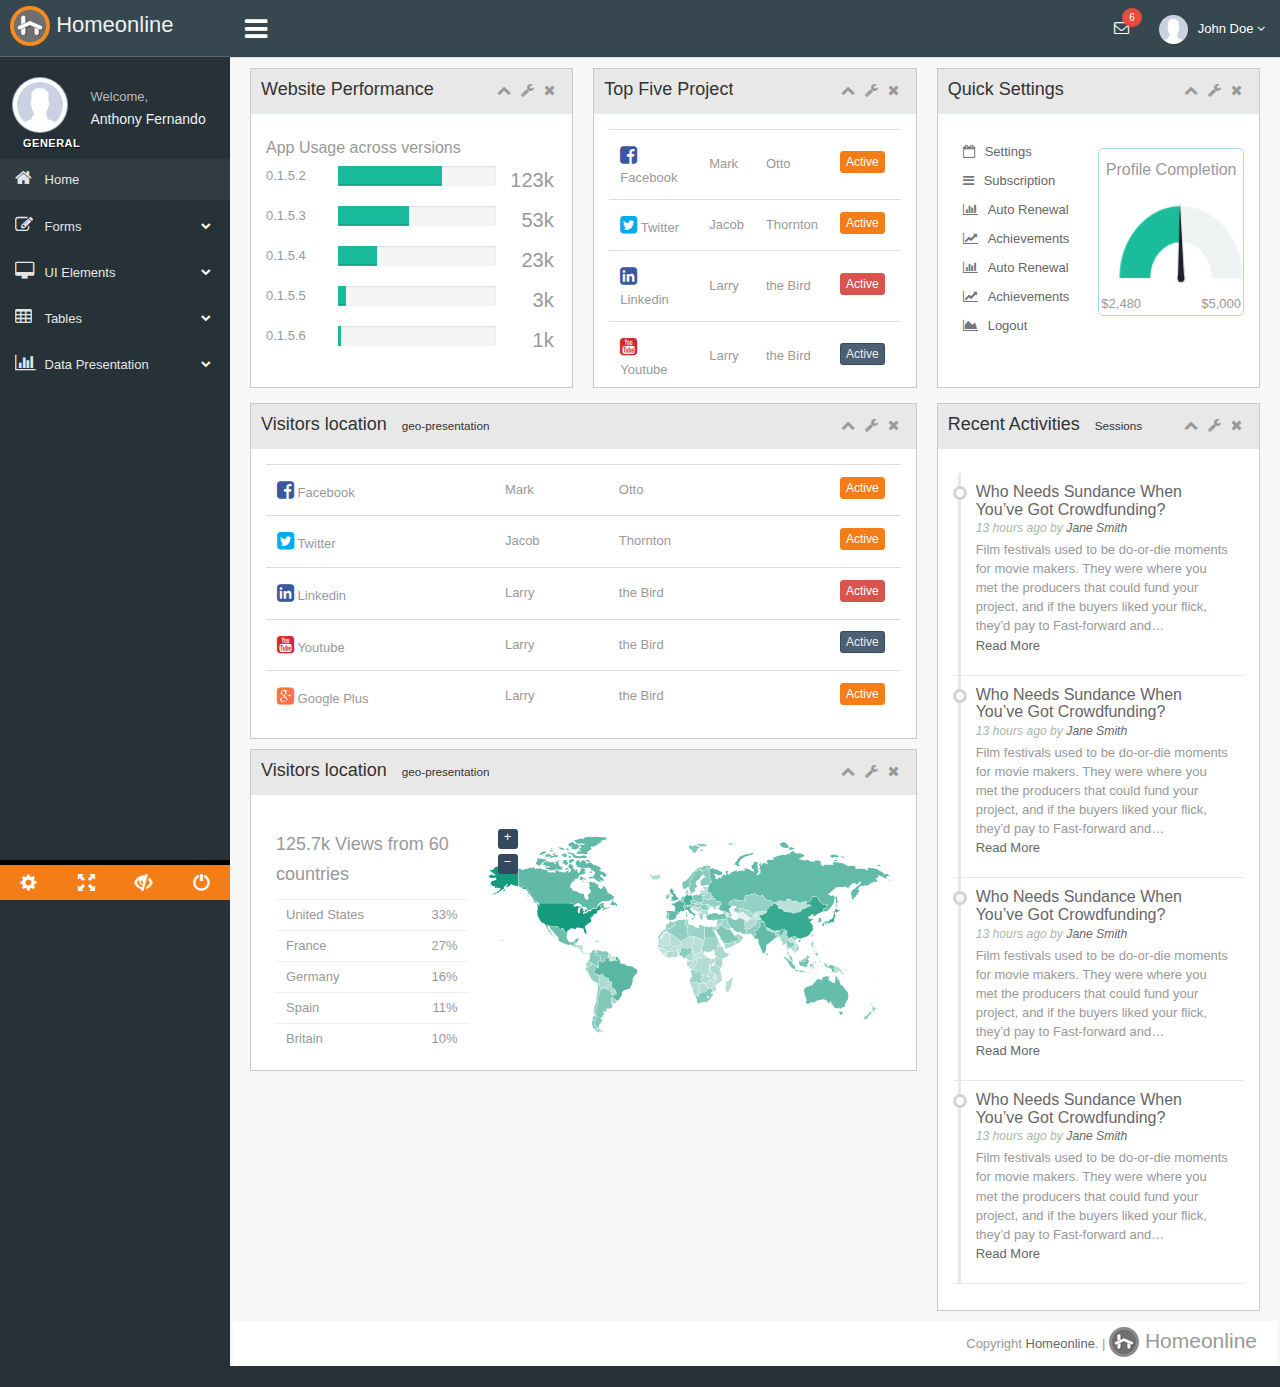
<file: assests/index.html>
<!DOCTYPE html>
<html lang="en">
    <head>
    <meta http-equiv="Content-Type" content="text/html; charset=UTF-8">
    <meta charset="utf-8">
    <meta http-equiv="X-UA-Compatible" content="IE=edge">
    <meta name="viewport" content="width=device-width, initial-scale=1">
    <link rel="shortcut icon" href="images/favicon.ico">
    <title>Home Online</title>

    <!-- Bootstrap core CSS -->

    <link href="css/bootstrap.min.css" rel="stylesheet">
    <link href="fonts/css/font-awesome.min.css" rel="stylesheet">
    <link href="css/animate.min.css" rel="stylesheet">

    <!-- Custom styling plus plugins -->
    <link href="css/custom.css" rel="stylesheet">
    <link rel="stylesheet" type="text/css" href="css/maps/jquery-jvectormap-2.0.1.css" />
    <link href="css/icheck/flat/green.css" rel="stylesheet" />
    <link href="css/floatexamples.css" rel="stylesheet" type="text/css" />
    <script src="js/jquery.min.js"></script>
    <script src="js/nprogress.js"></script>
    <script>
        NProgress.start();
    </script>

    <!--[if lt IE 9]>
        <script src="../assets/js/ie8-responsive-file-warning.js"></script>
        <![endif]-->

    <!-- HTML5 shim and Respond.js for IE8 support of HTML5 elements and media queries -->
    <!--[if lt IE 9]>
          <script src="https://oss.maxcdn.com/html5shiv/3.7.2/html5shiv.min.js"></script>
          <script src="https://oss.maxcdn.com/respond/1.4.2/respond.min.js"></script>
        <![endif]-->

    </head>

    <body class="nav-md">
<div class="container body">
      <div class="main_container">
    <div class="col-md-3 left_col">
          <div class="left_col scroll-view">
        <div class="navbar nav_title" style="border: 0;"> <a href="index.html" class="site_title"><i><img src="images/logo.png"/></i> <span>Homeonline</span></a> </div>
        <div class="clearfix"></div>
        
        <!-- menu prile quick info -->
        <div class="profile">
              <div class="profile_pic"> <img src="images/img.jpg" alt="..." class="img-circle profile_img"> </div>
              <div class="profile_info"> <span>Welcome,</span>
            <h2>Anthony Fernando</h2>
          </div>
            </div>
        <!-- /menu prile quick info --> 
        
        <br />
        
        <!-- sidebar menu -->
        <div id="sidebar-menu" class="main_menu_side hidden-print main_menu">
              <div class="menu_section">
            <h3>General</h3>
            <ul class="nav side-menu">
                  <li><a href="index.html"><i class="fa fa-home"></i> Home </a></li>
                  <li><a><i class="fa fa-edit"></i> Forms <span class="fa fa-chevron-down"></span></a>
                <ul class="nav child_menu" style="display: none">
                      <li><a href="form.html">General Form</a> </li>
                      <li><a href="form_buttons.html">Form Buttons</a> </li>
                    </ul>
              </li>
                  <li><a><i class="fa fa-desktop"></i> UI Elements <span class="fa fa-chevron-down"></span></a>
                <ul class="nav child_menu" style="display: none">
                      <li><a href="general_elements.html">General Elements</a> </li>
                      <li><a href="icons.html">Icons</a> </li>
                      <li><a href="glyphicons.html">Glyphicons</a> </li>
                    </ul>
              </li>
                  <li><a><i class="fa fa-table"></i> Tables <span class="fa fa-chevron-down"></span></a>
                <ul class="nav child_menu" style="display: none">
                      <li><a href="tables.html">Tables</a> </li>
                    </ul>
              </li>
                  <li><a><i class="fa fa-bar-chart-o"></i> Data Presentation <span class="fa fa-chevron-down"></span></a>
                <ul class="nav child_menu" style="display: none">
                      <li><a href="chartjs.html">Chart JS</a> </li>
                    </ul>
              </li>
                </ul>
          </div>
            </div>
        <!-- /sidebar menu --> 
        
        <!-- /menu footer buttons -->
        <div class="sidebar-footer hidden-small"> <a data-toggle="tooltip" data-placement="top" title="Settings"> <span class="glyphicon glyphicon-cog" aria-hidden="true"></span> </a> <a data-toggle="tooltip" data-placement="top" title="FullScreen"> <span class="glyphicon glyphicon-fullscreen" aria-hidden="true"></span> </a> <a data-toggle="tooltip" data-placement="top" title="Lock"> <span class="glyphicon glyphicon-eye-close" aria-hidden="true"></span> </a> <a data-toggle="tooltip" data-placement="top" title="Logout"> <span class="glyphicon glyphicon-off" aria-hidden="true"></span> </a> </div>
        <!-- /menu footer buttons --> 
      </div>
        </div>
    
    <!-- top navigation -->
    <div class="top_nav">
          <div class="nav_menu">
        <nav class="" role="navigation">
              <div class="nav toggle"> <a id="menu_toggle"><i class="fa fa-bars"></i></a> </div>
              <ul class="nav navbar-nav navbar-right">
            <li class=""> <a href="javascript:;" class="user-profile dropdown-toggle" data-toggle="dropdown" aria-expanded="false"> <img src="images/img.jpg" alt="">John Doe <span class=" fa fa-angle-down"></span> </a>
                  <ul class="dropdown-menu dropdown-usermenu animated fadeInDown pull-right">
                <li><a href="javascript:;"> Profile</a> </li>
                <li> <a href="javascript:;"> <span class="badge bg-red pull-right">50%</span> <span>Settings</span> </a> </li>
                <li> <a href="javascript:;">Help</a> </li>
                <li><a href="login.html"><i class="fa fa-sign-out pull-right"></i> Log Out</a> </li>
              </ul>
                </li>
            <li role="presentation" class="dropdown"> <a href="javascript:;" class="dropdown-toggle info-number" data-toggle="dropdown" aria-expanded="false"> <i class="fa fa-envelope-o"></i> <span class="badge bg-red">6</span> </a>
                  <ul id="menu1" class="dropdown-menu list-unstyled msg_list animated fadeInDown" role="menu">
                <li> <a> <span class="image"> <img src="images/img.jpg" alt="Profile Image" /> </span> <span> <span>John Smith</span> <span class="time">3 mins ago</span> </span> <span class="message"> Film festivals used to be do-or-die moments for movie makers. They were where... </span> </a> </li>
                <li> <a> <span class="image"> <img src="images/img.jpg" alt="Profile Image" /> </span> <span> <span>John Smith</span> <span class="time">3 mins ago</span> </span> <span class="message"> Film festivals used to be do-or-die moments for movie makers. They were where... </span> </a> </li>
                <li> <a> <span class="image"> <img src="images/img.jpg" alt="Profile Image" /> </span> <span> <span>John Smith</span> <span class="time">3 mins ago</span> </span> <span class="message"> Film festivals used to be do-or-die moments for movie makers. They were where... </span> </a> </li>
                <li> <a> <span class="image"> <img src="images/img.jpg" alt="Profile Image" /> </span> <span> <span>John Smith</span> <span class="time">3 mins ago</span> </span> <span class="message"> Film festivals used to be do-or-die moments for movie makers. They were where... </span> </a> </li>
                <li>
                      <div class="text-center"> <a href="inbox.html"><strong>See All Alerts</strong> <i class="fa fa-angle-right"></i> </a> </div>
                    </li>
              </ul>
                </li>
          </ul>
            </nav>
      </div>
        </div>
    <!-- /top navigation --> 
    
    <!-- page content -->
    <div class="right_col" role="main">
          <div class="row">
        <div class="col-md-4 col-sm-4 col-xs-12">
              <div class="x_panel tile fixed_height_320">
            <div class="x_title">
                  <h2>Website Performance</h2>
                  <ul class="nav navbar-right panel_toolbox">
                <li><a class="collapse-link"><i class="fa fa-chevron-up"></i></a> </li>
                <li class="dropdown"> <a href="#" class="dropdown-toggle" data-toggle="dropdown" role="button" aria-expanded="false"><i class="fa fa-wrench"></i></a>
                      <ul class="dropdown-menu" role="menu">
                    <li><a href="#">Settings 1</a> </li>
                    <li><a href="#">Settings 2</a> </li>
                  </ul>
                    </li>
                <li><a class="close-link"><i class="fa fa-close"></i></a> </li>
              </ul>
                  <div class="clearfix"></div>
                </div>
            <div class="x_content">
                  <h4>App Usage across versions</h4>
                  <div class="widget_summary">
                <div class="w_left w_25"> <span>0.1.5.2</span> </div>
                <div class="w_center w_55">
                      <div class="progress">
                    <div class="progress-bar bg-green" role="progressbar" aria-valuenow="60" aria-valuemin="0" aria-valuemax="100" style="width: 66%;"> <span class="sr-only">60% Complete</span> </div>
                  </div>
                    </div>
                <div class="w_right w_20"> <span>123k</span> </div>
                <div class="clearfix"></div>
              </div>
                  <div class="widget_summary">
                <div class="w_left w_25"> <span>0.1.5.3</span> </div>
                <div class="w_center w_55">
                      <div class="progress">
                    <div class="progress-bar bg-green" role="progressbar" aria-valuenow="60" aria-valuemin="0" aria-valuemax="100" style="width: 45%;"> <span class="sr-only">60% Complete</span> </div>
                  </div>
                    </div>
                <div class="w_right w_20"> <span>53k</span> </div>
                <div class="clearfix"></div>
              </div>
                  <div class="widget_summary">
                <div class="w_left w_25"> <span>0.1.5.4</span> </div>
                <div class="w_center w_55">
                      <div class="progress">
                    <div class="progress-bar bg-green" role="progressbar" aria-valuenow="60" aria-valuemin="0" aria-valuemax="100" style="width: 25%;"> <span class="sr-only">60% Complete</span> </div>
                  </div>
                    </div>
                <div class="w_right w_20"> <span>23k</span> </div>
                <div class="clearfix"></div>
              </div>
                  <div class="widget_summary">
                <div class="w_left w_25"> <span>0.1.5.5</span> </div>
                <div class="w_center w_55">
                      <div class="progress">
                    <div class="progress-bar bg-green" role="progressbar" aria-valuenow="60" aria-valuemin="0" aria-valuemax="100" style="width: 5%;"> <span class="sr-only">60% Complete</span> </div>
                  </div>
                    </div>
                <div class="w_right w_20"> <span>3k</span> </div>
                <div class="clearfix"></div>
              </div>
                  <div class="widget_summary">
                <div class="w_left w_25"> <span>0.1.5.6</span> </div>
                <div class="w_center w_55">
                      <div class="progress">
                    <div class="progress-bar bg-green" role="progressbar" aria-valuenow="60" aria-valuemin="0" aria-valuemax="100" style="width: 2%;"> <span class="sr-only">60% Complete</span> </div>
                  </div>
                    </div>
                <div class="w_right w_20"> <span>1k</span> </div>
                <div class="clearfix"></div>
              </div>
                </div>
          </div>
            </div>
        <div class="col-md-4 col-sm-4 col-xs-12">
              <div class="x_panel tile fixed_height_320 overflow_hidden">
            <div class="x_title">
                  <h2>Top Five Project</h2>
                  <ul class="nav navbar-right panel_toolbox">
                <li><a class="collapse-link"><i class="fa fa-chevron-up"></i></a> </li>
                <li class="dropdown"> <a href="#" class="dropdown-toggle" data-toggle="dropdown" role="button" aria-expanded="false"><i class="fa fa-wrench"></i></a>
                      <ul class="dropdown-menu" role="menu">
                    <li><a href="#">Settings 1</a> </li>
                    <li><a href="#">Settings 2</a> </li>
                  </ul>
                    </li>
                <li><a class="close-link"><i class="fa fa-close"></i></a> </li>
              </ul>
                  <div class="clearfix"></div>
                </div>
            <div class="x_content">
                  <table class="table">
                <tbody>
                      <tr>
                    <td scope="row"><a href="#" class="socialsize facebook"><i class="fa fa-facebook-square"></i></a> Facebook</td>
                    <td>Mark</td>
                    <td>Otto</td>
                    <td class="text-right"><span class="btn-xs btn btn-success">Active</span></td>
                  </tr>
                      <tr>
                    <td scope="row"><a href="#" class="socialsize twitter"><i class="fa fa-twitter-square"></i></a> Twitter</td>
                    <td>Jacob</td>
                    <td>Thornton</td>
                    <td class="text-right"><span class="btn-xs btn btn-success">Active</span></td>
                  </tr>
                      <tr>
                    <td scope="row"><a href="#" class="socialsize facebook"><i class="fa fa-linkedin-square"></i></a> Linkedin</td>
                    <td>Larry</td>
                    <td>the Bird</td>
                    <td class="text-right"><span class="btn-xs btn btn-danger">Active</span></td>
                  </tr>
                      <tr>
                    <td scope="row"><a href="#" class="socialsize youtube"><i class="fa fa-youtube-square"></i></a> Youtube</td>
                    <td>Larry</td>
                    <td>the Bird</td>
                    <td class="text-right"><span class="btn-xs btn btn-dark">Active</span></td>
                  </tr>
                      <tr>
                    <td scope="row"><a href="#" class="socialsize googleplus"><i class="fa fa-google-plus-square"></i></a> Google Plus</td>
                    <td>Larry</td>
                    <td>the Bird</td>
                    <td class="text-right"><span class="btn-xs btn btn-success">Active</span></td>
                  </tr>
                    </tbody>
              </table>
                </div>
          </div>
            </div>
        <div class="col-md-4 col-sm-4 col-xs-12">
              <div class="x_panel tile fixed_height_320">
            <div class="x_title">
                  <h2>Quick Settings</h2>
                  <ul class="nav navbar-right panel_toolbox">
                <li><a class="collapse-link"><i class="fa fa-chevron-up"></i></a> </li>
                <li class="dropdown"> <a href="#" class="dropdown-toggle" data-toggle="dropdown" role="button" aria-expanded="false"><i class="fa fa-wrench"></i></a>
                      <ul class="dropdown-menu" role="menu">
                    <li><a href="#">Settings 1</a> </li>
                    <li><a href="#">Settings 2</a> </li>
                  </ul>
                    </li>
                <li><a class="close-link"><i class="fa fa-close"></i></a> </li>
              </ul>
                  <div class="clearfix"></div>
                </div>
            <div class="x_content">
                  <div class="dashboard-widget-content">
                <ul class="quick-list">
                      <li><i class="fa fa-calendar-o"></i><a href="#">Settings</a> </li>
                      <li><i class="fa fa-bars"></i><a href="#">Subscription</a> </li>
                      <li><i class="fa fa-bar-chart"></i><a href="#">Auto Renewal</a> </li>
                      <li><i class="fa fa-line-chart"></i><a href="#">Achievements</a> </li>
                      <li><i class="fa fa-bar-chart"></i><a href="#">Auto Renewal</a> </li>
                      <li><i class="fa fa-line-chart"></i><a href="#">Achievements</a> </li>
                      <li><i class="fa fa-area-chart"></i><a href="#">Logout</a> </li>
                    </ul>
                <div class="sidebar-widget">
                      <h4>Profile Completion</h4>
                      <canvas width="150" height="80" id="foo" class="" style="width: 160px; height: 100px;"></canvas>
                      <div class="goal-wrapper"> <span class="gauge-value pull-left">$</span> <span id="gauge-text" class="gauge-value pull-left">3,200</span> <span id="goal-text" class="goal-value pull-right">$5,000</span> </div>
                    </div>
              </div>
                </div>
          </div>
            </div>
      </div>
          <div class="row">
        <div class="col-md-8 col-sm-8 col-xs-12">
              <div class="row">
            <div class="col-md-12 col-sm-12 col-xs-12">
                  <div class="x_panel">
                <div class="x_title">
                      <h2>Visitors location <small>geo-presentation</small></h2>
                      <ul class="nav navbar-right panel_toolbox">
                    <li><a class="collapse-link"><i class="fa fa-chevron-up"></i></a> </li>
                    <li class="dropdown"> <a href="#" class="dropdown-toggle" data-toggle="dropdown" role="button" aria-expanded="false"><i class="fa fa-wrench"></i></a>
                          <ul class="dropdown-menu" role="menu">
                        <li><a href="#">Settings 1</a> </li>
                        <li><a href="#">Settings 2</a> </li>
                      </ul>
                        </li>
                    <li><a class="close-link"><i class="fa fa-close"></i></a> </li>
                  </ul>
                      <div class="clearfix"></div>
                    </div>
                <div class="x_content">
                      <table class="table">
                    <tbody>
                          <tr>
                        <td scope="row"><a href="#" class="socialsize facebook"><i class="fa fa-facebook-square"></i></a> Facebook</td>
                        <td>Mark</td>
                        <td>Otto</td>
                        <td class="text-right"><span class="btn-xs btn btn-success">Active</span></td>
                      </tr>
                          <tr>
                        <td scope="row"><a href="#" class="socialsize twitter"><i class="fa fa-twitter-square"></i></a> Twitter</td>
                        <td>Jacob</td>
                        <td>Thornton</td>
                        <td class="text-right"><span class="btn-xs btn btn-success">Active</span></td>
                      </tr>
                          <tr>
                        <td scope="row"><a href="#" class="socialsize facebook"><i class="fa fa-linkedin-square"></i></a> Linkedin</td>
                        <td>Larry</td>
                        <td>the Bird</td>
                        <td class="text-right"><span class="btn-xs btn btn-danger">Active</span></td>
                      </tr>
                          <tr>
                        <td scope="row"><a href="#" class="socialsize youtube"><i class="fa fa-youtube-square"></i></a> Youtube</td>
                        <td>Larry</td>
                        <td>the Bird</td>
                        <td class="text-right"><span class="btn-xs btn btn-dark">Active</span></td>
                      </tr>
                          <tr>
                        <td scope="row"><a href="#" class="socialsize googleplus"><i class="fa fa-google-plus-square"></i></a> Google Plus</td>
                        <td>Larry</td>
                        <td>the Bird</td>
                        <td class="text-right"><span class="btn-xs btn btn-success">Active</span></td>
                      </tr>
                        </tbody>
                  </table>
                    </div>
              </div>
                </div>
          </div>
              <div class="row">
            <div class="col-md-12 col-sm-12 col-xs-12">
                  <div class="x_panel">
                <div class="x_title">
                      <h2>Visitors location <small>geo-presentation</small></h2>
                      <ul class="nav navbar-right panel_toolbox">
                    <li><a class="collapse-link"><i class="fa fa-chevron-up"></i></a> </li>
                    <li class="dropdown"> <a href="#" class="dropdown-toggle" data-toggle="dropdown" role="button" aria-expanded="false"><i class="fa fa-wrench"></i></a>
                          <ul class="dropdown-menu" role="menu">
                        <li><a href="#">Settings 1</a> </li>
                        <li><a href="#">Settings 2</a> </li>
                      </ul>
                        </li>
                    <li><a class="close-link"><i class="fa fa-close"></i></a> </li>
                  </ul>
                      <div class="clearfix"></div>
                    </div>
                <div class="x_content">
                      <div class="dashboard-widget-content">
                    <div class="col-md-4 hidden-small">
                          <h2 class="line_30">125.7k Views from 60 countries</h2>
                          <table class="countries_list">
                        <tbody>
                              <tr>
                            <td>United States</td>
                            <td class="fs15 fw700 text-right">33%</td>
                          </tr>
                              <tr>
                            <td>France</td>
                            <td class="fs15 fw700 text-right">27%</td>
                          </tr>
                              <tr>
                            <td>Germany</td>
                            <td class="fs15 fw700 text-right">16%</td>
                          </tr>
                              <tr>
                            <td>Spain</td>
                            <td class="fs15 fw700 text-right">11%</td>
                          </tr>
                              <tr>
                            <td>Britain</td>
                            <td class="fs15 fw700 text-right">10%</td>
                          </tr>
                            </tbody>
                      </table>
                        </div>
                    <div id="world-map-gdp" class="col-md-8 col-sm-12 col-xs-12" style="height:230px;"></div>
                  </div>
                    </div>
              </div>
                </div>
          </div>
            </div>
        <div class="col-md-4 col-sm-4 col-xs-12">
              <div class="x_panel">
            <div class="x_title">
                  <h2>Recent Activities <small>Sessions</small></h2>
                  <ul class="nav navbar-right panel_toolbox">
                <li><a class="collapse-link"><i class="fa fa-chevron-up"></i></a> </li>
                <li class="dropdown"> <a href="#" class="dropdown-toggle" data-toggle="dropdown" role="button" aria-expanded="false"><i class="fa fa-wrench"></i></a>
                      <ul class="dropdown-menu" role="menu">
                    <li><a href="#">Settings 1</a> </li>
                    <li><a href="#">Settings 2</a> </li>
                  </ul>
                    </li>
                <li><a class="close-link"><i class="fa fa-close"></i></a> </li>
              </ul>
                  <div class="clearfix"></div>
                </div>
            <div class="x_content">
                  <div class="dashboard-widget-content">
                <ul class="list-unstyled timeline widget">
                      <li>
                    <div class="block">
                          <div class="block_content">
                        <h2 class="title"> <a>Who Needs Sundance When You’ve Got&nbsp;Crowdfunding?</a> </h2>
                        <div class="byline"> <span>13 hours ago</span> by <a>Jane Smith</a> </div>
                        <p class="excerpt">Film festivals used to be do-or-die moments for movie makers. They were where you met the producers that could fund your project, and if the buyers liked your flick, they’d pay to Fast-forward and… <a>Read&nbsp;More</a> </p>
                      </div>
                        </div>
                  </li>
                      <li>
                    <div class="block">
                          <div class="block_content">
                        <h2 class="title"> <a>Who Needs Sundance When You’ve Got&nbsp;Crowdfunding?</a> </h2>
                        <div class="byline"> <span>13 hours ago</span> by <a>Jane Smith</a> </div>
                        <p class="excerpt">Film festivals used to be do-or-die moments for movie makers. They were where you met the producers that could fund your project, and if the buyers liked your flick, they’d pay to Fast-forward and… <a>Read&nbsp;More</a> </p>
                      </div>
                        </div>
                  </li>
                      <li>
                    <div class="block">
                          <div class="block_content">
                        <h2 class="title"> <a>Who Needs Sundance When You’ve Got&nbsp;Crowdfunding?</a> </h2>
                        <div class="byline"> <span>13 hours ago</span> by <a>Jane Smith</a> </div>
                        <p class="excerpt">Film festivals used to be do-or-die moments for movie makers. They were where you met the producers that could fund your project, and if the buyers liked your flick, they’d pay to Fast-forward and… <a>Read&nbsp;More</a> </p>
                      </div>
                        </div>
                  </li>
                      <li>
                    <div class="block">
                          <div class="block_content">
                        <h2 class="title"> <a>Who Needs Sundance When You’ve Got&nbsp;Crowdfunding?</a> </h2>
                        <div class="byline"> <span>13 hours ago</span> by <a>Jane Smith</a> </div>
                        <p class="excerpt">Film festivals used to be do-or-die moments for movie makers. They were where you met the producers that could fund your project, and if the buyers liked your flick, they’d pay to Fast-forward and… <a>Read&nbsp;More</a> </p>
                      </div>
                        </div>
                  </li>
                    </ul>
              </div>
                </div>
          </div>
            </div>
      </div>
          
          <!-- footer content -->
          
          <footer>
        <div class="">
              <p class="pull-right">Copyright <a>Homeonline</a>. | <span class="lead"> <i><img src="images/logo-f.png"/></i> Homeonline</span> </p>
            </div>
        <div class="clearfix"></div>
      </footer>
          <!-- /footer content --> 
        </div>
    <!-- /page content --> 
    
  </div>
    </div>
<div id="custom_notifications" class="custom-notifications dsp_none">
      <ul class="list-unstyled notifications clearfix" data-tabbed_notifications="notif-group">
  </ul>
      <div class="clearfix"></div>
      <div id="notif-group" class="tabbed_notifications"></div>
    </div>
<script src="js/bootstrap.min.js"></script> 

<!-- gauge js --> 
<script type="text/javascript" src="js/gauge/gauge.min.js"></script> 
<script type="text/javascript" src="js/gauge/gauge_demo.js"></script> 
<!-- chart js --> 
<script src="js/chartjs/chart.min.js"></script> 
<!-- bootstrap progress js --> 
<script src="js/progressbar/bootstrap-progressbar.min.js"></script> 
<script src="js/nicescroll/jquery.nicescroll.min.js"></script> 
<!-- icheck --> 
<script src="js/icheck/icheck.min.js"></script> 
<!-- daterangepicker --> 
<script type="text/javascript" src="js/moment.min.js"></script> 
<script type="text/javascript" src="js/datepicker/daterangepicker.js"></script> 
<script src="js/custom.js"></script> 

<!-- flot js --> 
<!--[if lte IE 8]><script type="text/javascript" src="js/excanvas.min.js"></script><![endif]--> 
<script type="text/javascript" src="js/flot/jquery.flot.js"></script> 
<script type="text/javascript" src="js/flot/jquery.flot.pie.js"></script> 
<script type="text/javascript" src="js/flot/jquery.flot.orderBars.js"></script> 
<script type="text/javascript" src="js/flot/jquery.flot.time.min.js"></script> 
<script type="text/javascript" src="js/flot/date.js"></script> 
<script type="text/javascript" src="js/flot/jquery.flot.spline.js"></script> 
<script type="text/javascript" src="js/flot/jquery.flot.stack.js"></script> 
<script type="text/javascript" src="js/flot/curvedLines.js"></script> 
<script type="text/javascript" src="js/flot/jquery.flot.resize.js"></script> 
<script>
        $(document).ready(function () {
            // [17, 74, 6, 39, 20, 85, 7]
            //[82, 23, 66, 9, 99, 6, 2]
            var data1 = [[gd(2012, 1, 1), 17], [gd(2012, 1, 2), 74], [gd(2012, 1, 3), 6], [gd(2012, 1, 4), 39], [gd(2012, 1, 5), 20], [gd(2012, 1, 6), 85], [gd(2012, 1, 7), 7]];

            var data2 = [[gd(2012, 1, 1), 82], [gd(2012, 1, 2), 23], [gd(2012, 1, 3), 66], [gd(2012, 1, 4), 9], [gd(2012, 1, 5), 119], [gd(2012, 1, 6), 6], [gd(2012, 1, 7), 9]];
            $("#canvas_dahs").length && $.plot($("#canvas_dahs"), [
                data1, data2
            ], {
                series: {
                    lines: {
                        show: false,
                        fill: true
                    },
                    splines: {
                        show: true,
                        tension: 0.4,
                        lineWidth: 1,
                        fill: 0.4
                    },
                    points: {
                        radius: 0,
                        show: true
                    },
                    shadowSize: 2
                },
                grid: {
                    verticalLines: true,
                    hoverable: true,
                    clickable: true,
                    tickColor: "#d5d5d5",
                    borderWidth: 1,
                    color: '#fff'
                },
                colors: ["rgba(38, 185, 154, 0.38)", "rgba(3, 88, 106, 0.38)"],
                xaxis: {
                    tickColor: "rgba(51, 51, 51, 0.06)",
                    mode: "time",
                    tickSize: [1, "day"],
                    //tickLength: 10,
                    axisLabel: "Date",
                    axisLabelUseCanvas: true,
                    axisLabelFontSizePixels: 12,
                    axisLabelFontFamily: 'Verdana, Arial',
                    axisLabelPadding: 10
                        //mode: "time", timeformat: "%m/%d/%y", minTickSize: [1, "day"]
                },
                yaxis: {
                    ticks: 8,
                    tickColor: "rgba(51, 51, 51, 0.06)",
                },
                tooltip: false
            });

            function gd(year, month, day) {
                return new Date(year, month - 1, day).getTime();
            }
        });
    </script> 

<!-- worldmap --> 
<script type="text/javascript" src="js/maps/jquery-jvectormap-2.0.1.min.js"></script> 
<script type="text/javascript" src="js/maps/gdp-data.js"></script> 
<script type="text/javascript" src="js/maps/jquery-jvectormap-world-mill-en.js"></script> 
<script type="text/javascript" src="js/maps/jquery-jvectormap-us-aea-en.js"></script> 
<script>
        $(function () {
            $('#world-map-gdp').vectorMap({
                map: 'world_mill_en',
                backgroundColor: 'transparent',
                zoomOnScroll: false,
                series: {
                    regions: [{
                        values: gdpData,
                        scale: ['#E6F2F0', '#149B7E'],
                        normalizeFunction: 'polynomial'
                    }]
                },
                onRegionTipShow: function (e, el, code) {
                    el.html(el.html() + ' (GDP - ' + gdpData[code] + ')');
                }
            });
        });
    </script> 
<!-- skycons --> 
<script src="js/skycons/skycons.js"></script> 
<script>
        var icons = new Skycons({
                "color": "#73879C"
            }),
            list = [
                "clear-day", "clear-night", "partly-cloudy-day",
                "partly-cloudy-night", "cloudy", "rain", "sleet", "snow", "wind",
                "fog"
            ],
            i;

        for (i = list.length; i--;)
            icons.set(list[i], list[i]);

        icons.play();
    </script> 

<!-- dashbord linegraph --> 
<script>
        var doughnutData = [
            {
                value: 30,
                color: "#455C73"
            },
            {
                value: 30,
                color: "#9B59B6"
            },
            {
                value: 60,
                color: "#BDC3C7"
            },
            {
                value: 100,
                color: "#26B99A"
            },
            {
                value: 120,
                color: "#3498DB"
            }
    ];
        //var myDoughnut = new Chart(document.getElementById("canvas1").getContext("2d")).Doughnut(doughnutData);
    </script> 
<!-- /dashbord linegraph --> 
<!-- datepicker --> 
<script type="text/javascript">
        $(document).ready(function () {

            var cb = function (start, end, label) {
                console.log(start.toISOString(), end.toISOString(), label);
                $('#reportrange span').html(start.format('MMMM D, YYYY') + ' - ' + end.format('MMMM D, YYYY'));
                //alert("Callback has fired: [" + start.format('MMMM D, YYYY') + " to " + end.format('MMMM D, YYYY') + ", label = " + label + "]");
            }

            var optionSet1 = {
                startDate: moment().subtract(29, 'days'),
                endDate: moment(),
                minDate: '01/01/2012',
                maxDate: '12/31/2015',
                dateLimit: {
                    days: 60
                },
                showDropdowns: true,
                showWeekNumbers: true,
                timePicker: false,
                timePickerIncrement: 1,
                timePicker12Hour: true,
                ranges: {
                    'Today': [moment(), moment()],
                    'Yesterday': [moment().subtract(1, 'days'), moment().subtract(1, 'days')],
                    'Last 7 Days': [moment().subtract(6, 'days'), moment()],
                    'Last 30 Days': [moment().subtract(29, 'days'), moment()],
                    'This Month': [moment().startOf('month'), moment().endOf('month')],
                    'Last Month': [moment().subtract(1, 'month').startOf('month'), moment().subtract(1, 'month').endOf('month')]
                },
                opens: 'left',
                buttonClasses: ['btn btn-default'],
                applyClass: 'btn-small btn-primary',
                cancelClass: 'btn-small',
                format: 'MM/DD/YYYY',
                separator: ' to ',
                locale: {
                    applyLabel: 'Submit',
                    cancelLabel: 'Clear',
                    fromLabel: 'From',
                    toLabel: 'To',
                    customRangeLabel: 'Custom',
                    daysOfWeek: ['Su', 'Mo', 'Tu', 'We', 'Th', 'Fr', 'Sa'],
                    monthNames: ['January', 'February', 'March', 'April', 'May', 'June', 'July', 'August', 'September', 'October', 'November', 'December'],
                    firstDay: 1
                }
            };
            $('#reportrange span').html(moment().subtract(29, 'days').format('MMMM D, YYYY') + ' - ' + moment().format('MMMM D, YYYY'));
            $('#reportrange').daterangepicker(optionSet1, cb);
            $('#reportrange').on('show.daterangepicker', function () {
                console.log("show event fired");
            });
            $('#reportrange').on('hide.daterangepicker', function () {
                console.log("hide event fired");
            });
            $('#reportrange').on('apply.daterangepicker', function (ev, picker) {
                console.log("apply event fired, start/end dates are " + picker.startDate.format('MMMM D, YYYY') + " to " + picker.endDate.format('MMMM D, YYYY'));
            });
            $('#reportrange').on('cancel.daterangepicker', function (ev, picker) {
                console.log("cancel event fired");
            });
            $('#options1').click(function () {
                $('#reportrange').data('daterangepicker').setOptions(optionSet1, cb);
            });
            $('#options2').click(function () {
                $('#reportrange').data('daterangepicker').setOptions(optionSet2, cb);
            });
            $('#destroy').click(function () {
                $('#reportrange').data('daterangepicker').remove();
            });
        });
    </script> 
<script>
        NProgress.done();
    </script> 
<!-- /datepicker --> 
<!-- /footer content -->
</body>
</html>
</file>
<file: assests/css/custom.css>
.norecod{
min-height:600px;text-align:center;
}
.norecod span{

    color: #f47d17;
    display: inline-block;
    font-size: 22px;
    font-weight: bold;
    padding-top: 25%;
}

.colorchange a{font-weight:bold;color: #F47D17;padding: 3px 5px;}
.colorchange a:hover{border:1px solid #F47D17;border-radius: 4px;text-decoration: none;}
.msgclass{

	font-weight: bolder;
	color: #E26E0B;
	font-size: 16px;
	text-decoration: blink;
	
}

.pdtop30{
padding-top: 30px;
}



body.nav-sm .container.body .left_col {
    width: 70px;
    padding: 0;
    position: fixed;
    height: 100%;
    z-index: 200; 
}

body.nav-sm .container.body .right_col {
    padding: 10px 20px;
    margin-left: 70px;
    z-index: 2;
}
/*.right_col{min-height: 1000px;}*/
body.nav-sm .navbar.nav_title {
    width: 70px;
}

body.nav-sm .navbar.nav_title a span {
    display: none;
}

body.nav-sm .navbar.nav_title a i {
    /*font-size: 27px;
    margin: 13px 0 0 3px;*/
	display:block; text-align:center;
}
textarea {resize: vertical; overflow: hidden;}
.site_title i {
    display:inline-block;
}
.site_title i img {width:40px;}

body.nav-sm .main_container .top_nav {
    padding: 0 !important;
    display: block;
    margin-left: 70px;
    z-index: 2;
}

body.nav-sm .nav.side-menu li a {
    text-align: center !important;
    font-weight: 400;
    font-size: 10px;
    padding: 10px 5px;
}

body.nav-sm .nav.side-menu li.active-sm {
   /* border-right: 5px solid #1ABB9C;*/
}

body.nav-sm > .nav.side-menu > li.active-sm > a {
    color: #1ABB9C !important;
}

body.nav-sm .nav.side-menu li a i.toggle-up {
    display: none !important;
}

body.nav-sm .nav.side-menu li a i {
    font-size: 25px !important;
    text-align: center;
    width: 100% !important;
    margin-bottom: 5px;
}

body.nav-sm ul.nav.child_menu {
    left: 100%;
    position: absolute;
    top: 0;
    padding: 10px;
    width: 210px;
    z-index: 4000;
    background: #3E5367;
    display: none;
}

body.nav-sm ul.nav.child_menu li {
    padding-left: 0;
}

body.nav-sm ul.nav.child_menu li a {
    text-align: left !important;
}

body.nav-sm .profile {
    display: none;
}

.menu_section {
    margin-bottom: 35px;
}

.menu_section h3 {
    padding-left: 23px;
    color: #fff;
    text-transform: uppercase;
    letter-spacing: .5px;
    font-weight: bold;
    font-size: 11px;
    margin-bottom: 0;
    margin-top: 0;
    text-shadow: 1px 1px #000;
}

.menu_section >ul {
    margin-top: 10px;
}

.profile_pic {
    width: 35%;
    float: left;
}

.img-circle.profile_img {
    width: 70%;
    background: #fff;
    margin-left: 15%;
    z-index: 1000;
    position: inherit;
    margin-top: 20px;
    border: 1px solid rgba(52, 73, 94, 0.44);
    padding: 4px;
}

.profile_info {
    padding: 25px 10px 10px;
    width: 65%;
    float: left;
}

.profile_info span {
    font-size: 13px;
    line-height: 30px;
    color: #BAB8B8;
}

.profile_info h2 {
    font-size: 14px;
    color: #ECF0F1;
    margin: 0;
    font-weight: 300;
}

.profile.img_2 {
    text-align: center;
}

.profile.img_2 .profile_pic {
    width: 100%;
}

.profile.img_2 .profile_pic .img-circle.profile_img {
    width: 50%;
    margin: 10px 0 0;
}

.profile.img_2 .profile_info {
    padding: 15px 10px 0;
    width: 100%;
    margin-bottom: 10px;
    float: left;
}

#sidebar-menu span.fa {
    float: right;
    text-align: center;
    margin-top: 5px;
    font-size: 10px !important;
    min-width: inherit;
    color: #fff;
}

.active a span.fa {
    text-align: right !important;
    margin-right: 4px;
}

body.nav-sm .menu_section {
    margin: 0;
}

body.nav-sm span.fa,
body.nav-sm .menu_section h3 {
    display: none !important;
}

.nav_menu {
    float: left;
    /*background: #F4F6F9;
    border-bottom: 1px solid #E6E9ED;*/
    
    background:#37474F;
    border-bottom: 1px solid #D9DEE4;
    margin-bottom: 10px;
    width: 100%;
}

body.nav-md .container.body .col-md-3.left_col {
    width: 230px;
    padding: 0;
    position: absolute;
    display: flex;
}

body .container.body .right_col {
    background: #F7F7F7;
}

body.nav-md .container.body .right_col {
    padding: 10px 20px 0;
    margin-left: 230px;
}

.nav_title {
    width: 230px;
    float: left;
    background:#37474F;
	border-bottom:1px solid #566972 !important;
    border-radius: 0;
    height: 57px;
}

@media (max-width: 991px) {
    body.nav-md .container.body .right_col,
    body.nav-md .container.body .top_nav {
        width: 100%;
        margin: 0;
    }
    body.nav-md .container.body .col-md-3.left_col {
        display: none;
    }
    body.nav-md .container.body .right_col {
        width: 100%;
        padding-right: 0
    }
    .right_col {
        padding: 10px !important;
    }
}

@media (max-width: 1200px) {
    .x_title h2 {
        width: 62%;
        font-size: 17px;
    }
    .tile,
    .graph {
        zoom: 85%;
        height: inherit;
    }
}

@media (max-width: 1270px) and (min-width: 192px) {
    .x_title h2 small {
        display: none
    }
}
/**  ------------------------------------------  **/

blue,
.blue {
    color: #3498DB;
}

purple,
.purple {
    color: #9B59B6;
}

green,
.green {
    color: #1ABB9C;
}

.aero {
    color: #9CC2CB;
}

red,
.red {
    color: #E74C3C;
}

dark,
.dark {
    color: #34495E;
}

.border-blue {
    border-color: #3498DB !important;
}

.border-purple {
    border-color: #9B59B6 !important;
}

.border-green {
    border-color: #1ABB9C !important;
}

.border-aero {
    border-color: #9CC2CB !important;
}

.border-red {
    border-color: #E74C3C !important;
}

.border-dark {
    border-color: #34495E !important;
}

.bg-white {
    background: #fff !important;
    border: 1px solid #fff !important;
    color: #73879C;
}

.bg-green {
    background: #1ABB9C !important;
    border: 1px solid #1ABB9C !important;
    color: #fff;
}

.bg-red {
    background: #E74C3C !important;
    border: 1px solid #E74C3C !important;
    color: #fff;
}

.bg-blue {
    background: #3498DB !important;
    border: 1px solid #3498DB !important;
    color: #fff;
}

.bg-orange {
    background: #F39C12 !important;
    border: 1px solid #F39C12 !important;
    color: #fff;
}

.bg-purple {
    background: #9B59B6 !important;
    border: 1px solid #9B59B6 !important;
    color: #fff;
}

.bg-blue-sky {
    background: #50C1CF !important;
    border: 1px solid #50C1CF !important;
    color: #fff;
}

.container {
    width: 100%;
    padding: 0
}

.navbar-nav>li>a,
.navbar-brand,
.navbar-nav>li>a {
    color: #fff !important;
}

.navbar-brand,
.navbar-nav>li>a {
    margin-bottom:0;
}

body {
    color: #999;
    background:#263238;
    /*#ECF0F1; #FCFCFC*/
    
    font-family: "Helvetica Neue", Roboto, Arial, "Droid Sans", sans-serif;
    font-size: 13px;
    font-weight: 400;
    line-height: 1.471;
}

.main_container .top_nav {
    padding: 0 !important;
    display: block;
    padding: 10px 20px 0;
    margin-left: 230px;
}

.main_container {}

.no-padding {
    padding: 0 !important;
}

.page-title {
    width: 100%;
    height: 65px;
    padding: 10px 0;
}

.page-title .title_left {
    width: 45%;
    float: left;
    display: block;
}

.page-title .title_left h3 {
    margin: 9px 0;
}

.page-title .title_right {
    width: 55%;
    float: left;
    display: block;
}

.page-title .title_right .pull-right {
    margin: 10px 0;
}

.fixed_height_320 {
    height: 320px;
}

.fixed_height_390 {
    height: 390px;
}

.fixed_height_200 {
    height: 200px;
}

.overflow_hidden {
    overflow: hidden
}

.progress-bar-dark {
    background-color: #34495E !important;
}

.progress-bar-gray {
    background-color: #BDC3C7 !important;
}

table.no-margin .progress {
    margin-bottom: 0;
}

.main_content {
    padding: 10px 20px;
}

.col-md-55 {
    width: 50%;
    margin-bottom: 10px;
}

@media (max-width: 992px) {
    .tile_stats_count {
        margin-bottom: 10px;
        border-bottom: 1px solid #D9DEE4;
        padding-bottom: 10px;
    }
}

@media (min-width: 992px) and (max-width: 1100px) {
    .tile_stats_count .count {
        font-size: 35px !important;
    }
}

@media(max-width:768px) {
    .tile_stats_count .count {
        font-size: 30px !important;
    }
    .tile_stats_count .right span {
        font-size: 12px;
    }
}

@media (min-width: 768px) {
    .col-md-55 {
        width: 20%;
    }
}

@media (min-width: 992px) {
    .col-md-55 {
        width: 20%;
    }
}

@media (min-width: 1200px) {
    .col-md-55 {
        width: 20%;
    }
}

@media (min-width: 192px) and (max-width: 1270px) {
    .hidden-small {
        display: none !important;
    }
    table.tile_info span.right {
        margin-right: 7px;
        float: left;
    }
}

.center-margin {
    margin: 0 auto;
    float: none!important;
}

.col-md-55,
.col-xs-1,
.col-sm-1,
.col-md-1,
.col-lg-1,
.col-xs-2,
.col-sm-2,
.col-md-2,
.col-lg-2,
.col-xs-3,
.col-sm-3,
.col-md-3,
.col-lg-3,
.col-xs-4,
.col-sm-4,
.col-md-4,
.col-lg-4,
.col-xs-5,
.col-sm-5,
.col-md-5,
.col-lg-5,
.col-xs-6,
.col-sm-6,
.col-md-6,
.col-lg-6,
.col-xs-7,
.col-sm-7,
.col-md-7,
.col-lg-7,
.col-xs-8,
.col-sm-8,
.col-md-8,
.col-lg-8,
.col-xs-9,
.col-sm-9,
.col-md-9,
.col-lg-9,
.col-xs-10,
.col-sm-10,
.col-md-10,
.col-lg-10,
.col-xs-11,
.col-sm-11,
.col-md-11,
.col-lg-11,
.col-xs-12,
.col-sm-12,
.col-md-12,
.col-lg-12 {
    position: relative;
    min-height: 1px;
    float: left;
    padding-right: 10px;
    padding-left: 10px;
}

.row {
    margin-right: -10px;
    margin-left: -10px;
}

.grid_slider .col-md-6 {
    padding: 0 40px;
}

h1,
.h1,
h2,
.h2,
h3,
.h3 {
    margin-top: 10px;
    margin-bottom: 10px;
}

a {
    color: #666;
    text-decoration: none;
}

a,
a:visited,
a:focus,
a:active,
:visited,
:focus,
:active,
.btn:focus,
.btn:active:focus,
.btn.active:focus,
.btn.focus,
.btn:active.focus,
.btn.active.focus {
    outline: 0;
}

a:hover,
a:focus {
    text-decoration: none
}

.navbar {
    margin-bottom: 0
}

.navbar-header {
    background: #34495E;
}

.navbar-right {
    margin-right: 0;
}

.top_nav .navbar-right {
    margin: 0;
    width: 70%;
    float: right;
}

.top_nav .navbar-right li {
    display: inline-block;
    float: right;
}

.top_nav .dropdown-menu {
    min-width: 140px;
}

.top_nav .dropdown-menu li {
    width: 100%;
}

.top_nav .dropdown-menu li a {
    width: 100%;
    padding: 12px 20px;
}

.top_nav li a i {
    font-size: 15px
}

.navbar-static-top {
    position: fixed;
    top: 0;
    width: 100%;
}

.sidebar-header {
    border-bottom: 0;
    margin-top: 46px;
}

.sidebar-header:first-of-type {
    margin-top: 0
}

.nav.side-menu> li {
    position: relative;
    display: block;
}

.nav.side-menu> li > a {
    margin-bottom: 6px;
}

.nav.side-menu> li > a:hover {
    color: #F2F5F7 !important;
}

.nav.side-menu>li>a:hover,
.nav>li>a:focus {
    text-decoration: none;
    background: transparent;
}

.nav.child_menu li:hover {
    background-color: rgba(255, 255, 255, 0.06);
}

.nav.child_menu li {
    padding-left: 36px
}

body.nav-md ul.nav.child_menu li:before {
    /*background: #425668;*/
    bottom: auto;
    content: "";
    height: 8px;
    left: 23px;
    margin-top: 15px;
    position: absolute;
    right: auto;
    width: 8px;
    z-index: 1;
    -webkit-border-radius: 50%;
    -moz-border-radius: 50%;
    border-radius: 50%;
}

body.nav-md ul.nav.child_menu li:after {
    /*border-left: 1px solid #425668;*/
    bottom: 0;
    content: "";
    left: 27px;
    position: absolute;
    top: 0;
}

.nav.side-menu>li>a,
.nav.child_menu>li>a {
    color: #E7E7E7 !important;
    font-weight: 500;
}

.nav>li>a {
    position: relative;
    display: block;
    padding: 10px 15px 10px;
}

.nav.side-menu> li.current-page,
.nav.side-menu> li.active {
    /*border-right: 5px solid #1ABB9C;*/
}

li.current-page {
    background: rgba(255, 255, 255, 0.05);
}

.nav.side-menu> li.active > a {
    color: #fff;
	background:#f47d17;}

li.current-page a {
    color: #1ABB9C !important
}

.navbar-brand,
.navbar-nav>li>a {
    font-weight: 500;
    color: #ECF0F1 !important;
    margin-left:0 !important;
    line-height:37px;
}

.site_title {
    text-overflow: ellipsis;
    overflow: hidden;
    font-weight: 400;
    font-size: 22px;
    width: 100%;
    color: #ECF0F1 !important;
    margin-left: 0 !important;
    line-height: 49px;
    display: block;
    height: 55px;
    margin: 0;
    padding-left: 10px;
}

.site_title:hover,
.site_title:focus {
    text-decoration: none
}

.nav.navbar-nav>li>a {
    color: #fff !important;
}

.nav.top_menu>li>a {
    position: relative;
    display: block;
    padding: 10px 15px;
    color: #34495E !important;
}

.nav>li>a:hover,
.nav>li>a:focus {
    background-color: transparent;
}

.top_search {
    padding: 0;
}

.top_search .form-control {
    border-right: 0;
    box-shadow: inset 0 1px 0px rgba(0, 0, 0, 0.075);
    border-radius: 25px 0px 0px 25px;
    padding-left: 20px;
	height:34px;
    border:1px solid rgba(221, 226, 232, 0.49);
}

.top_search .form-control:focus {
    border: 1px solid rgba(221, 226, 232, 0.49);
    border-right: 0;
}

.top_search .input-group-btn button {
    border-radius: 0px 25px 25px 0px;
    border: 1px solid rgba(221, 226, 232, 0.49);
    border-left: 0;
    box-shadow: inset 0 1px 1px rgba(0, 0, 0, 0.075);
    color: #93A2B2;
    margin-bottom: 0 !important;
}

.toggle {
    float: left;
    margin: 0;
    padding-top: 16px;
    width: 70px;
}

.toggle a {
    padding: 15px 15px 0;
    margin: 0;
	color:#fff;
}

.toggle a i {
    font-size: 26px;
}

.nav.child_menu > li > a {
    color: rgba(255, 255, 255, 0.75) !important;
    font-size: 12px;
    padding: 9px;
}

.panel_toolbox {
    float: right;
    min-width: 70px;
}

.panel_toolbox>li {
    float: left;
}

.panel_toolbox>li>a {
    padding: 5px;
    color: #999;
    font-size: 14px;
}

.panel_toolbox>li>a:hover {
    background: #F5F7FA;
}

.line_30 {
    line-height: 30px;
}

.main_menu_side {
    padding: 0;
}

.bs-docs-sidebar .nav>li>a {
    display: block;
    padding: 4px 6px;
}

.x_content canvas {}

footer {
    background: #fff;
    padding: 5px 20px 0;
    height: 45px;
    margin: 0 -17px;
}

.tile-stats.sparkline {
    padding: 10px;
    text-align: center;
}

.jqstooltip {
    background: #34495E !important;
    width: 30px !important;
    height: 22px !important;
    text-decoration: none;
}

a.btn-success,
a.btn-primary,
a.btn-warning,
a.btn-danger {
    color: #fff !important;
}

.btn {
    border-radius: 3px;
}

.tooltip {
    display: block !important;
}

.tiles {
    border-top: 1px solid #ccc;
    margin-top: 15px;
    padding-top: 5px;
    margin-bottom: 0;
}

.tile {
    overflow: hidden;
}

.top_tiles {
    margin-bottom: 0;
}

.top_tiles .tile span {}

.top_tiles .tile h2 {
    font-size: 30px;
    line-height: 30px;
    margin: 3px 0 7px;
    font-weight: bold;
}

article.media {
    width: 100%;
}
/* *********  custom accordion  **************************** */

*,
*:before,
*:after {
    -webkit-box-sizing: border-box;
    -moz-box-sizing: border-box;
    box-sizing: border-box;
}

#integration-list {
    width: 100%;
    margin: 0 auto;
    display: table;
}

#integration-list ul {
    padding: 0;
    margin: 20px 0;
    color: #555;
}

#integration-list ul > li {
    list-style: none;
    border-top: 1px solid #ddd;
    display: block;
    padding: 15px;
    overflow: hidden;
}

#integration-list ul:last-child {
    border-bottom: 1px solid #ddd;
}

#integration-list ul > li:hover {
    background: #efefef;
}

.expand {
    display: block;
    text-decoration: none;
    color: #555;
    cursor: pointer;
}

.expand h2 {
    width: 85%;
    float: left;
}

h2 {
    font-size: 18px;
    font-weight: 400;
}

#left,
#right {
    display: table;
}

#sup {
    display: table-cell;
    vertical-align: middle;
    width: 80%;
}

.detail a {
    text-decoration: none;
    color: #C0392B;
    border: 1px solid #C0392B;
    padding: 6px 10px 5px;
    font-size: 13px;
    margin-right: 7px;
}

.detail {
    margin: 10px 0 10px 0px;
    display: none;
    line-height: 22px;
    height: 150px;
}

.detail span {
    margin: 0;
}

.right-arrow {
    width: 10px;
    float: right;
    font-weight: bold;
    font-size: 20px;
}

.accordion .panel {
    margin-bottom: 5px;
    border-radius: 0;
    border-bottom: 1px solid #efefef;
}

.accordion .panel-heading {
    background: #F2F5F7;
    padding: 13px;
      width: 100%;
  display: block;
}

.accordion .panel:hover {
    background: #F2F5F7;
}

.x_panel {
    position: relative;
    width: 100%;
    margin-bottom: 10px;
    padding: 10px 10px;
    display: inline-block;
    background: #fff;
    border: 1px solid #c9c9c9;
    -webkit-column-break-inside: avoid;
    -moz-column-break-inside: avoid;
    column-break-inside: avoid;
    opacity: 1;
    -moz-transition: all .2s ease;
    -o-transition: all .2s ease;
    -webkit-transition: all .2s ease;
    -ms-transition: all .2s ease;
    transition: all .2s ease;
}

.x_title {
    border-bottom: 2px solid #E6E9ED;
    padding:6px 10px;
    margin-bottom: 10px;
	background:#e8e8e8;
	margin:-10px -10px 10px;
}

.x_title .filter {
    width: 40%;
    float: right;
}

.x_title h2 {
    margin: 5px 0 6px;
    float: left;
    display: block;
    text-overflow: ellipsis;
	color:#333;
    overflow: hidden;
    white-space: nowrap;
}

.x_title h2 small {
    margin-left: 10px;
}

.x_title span {
    color: #BDBDBD;
}

.x_content {
    padding: 0 5px 6px;
    position: relative;
    width: 100%;
    float: left;
    clear: both;
    margin-top: 5px;
}

.x_content h4 {
    font-size: 16px;
    font-weight: 500;
}

legend {
    padding-bottom: 7px;
}

.modal-title {
    margin: 0;
    line-height: 1.42857143;
}

.demo-placeholder {
    height: 280px;
}
/* *********  contacts  ********************************** */
.profile_view {
    margin-bottom: 20px;
    display: inline-block;
    width: 100%;
}
.well.profile_view {
    padding: 10px 0 0;
}

.well.profile_view .divider {
    border-top: 1px solid #e5e5e5;
    padding-top: 5px;
    margin-top: 5px;
}

.well.profile_view .ratings {
    margin-bottom: 0;
}

.pagination.pagination-split li {
    display: inline-block;
    margin-right: 3px;
}

.pagination.pagination-split li a {
    border-radius: 4px;
    color: #768399;
    -moz-border-radius: 4px;
    -webkit-border-radius: 4px;
}

.well.profile_view {
    background: #fff;
}

.well.profile_view .bottom {
    margin-top: -20px;
    background: #F2F5F7;
    padding: 9px 0;
    border-top: 1px solid #E6E9ED;
}

.well.profile_view .left {
    margin-top: 20px;
}

.well.profile_view .left p {
    margin-bottom: 3px;
}

.well.profile_view .right {
    margin-top: 0px;
    padding: 10px;
}

.well.profile_view .img-circle {
    border: 1px solid #E6E9ED;
    padding: 2px;
}

.well.profile_view h2 {
    margin: 5px 0;
}

.well.profile_view .ratings {
    text-align: left;
    font-size: 16px;
}

.well.profile_view .brief {
    margin: 0;
    font-weight: 300;
}

.profile_left {
    background: white;
}
/* *********  /contacts  ********************************** */
/* *********  /custom accordion  **************************** */
/* *********  dashboard widget  **************************** */

table.tile h3,
table.tile h4,
table.tile span {
    font-weight: bold;
    vertical-align: middle !important;
}

table.tile th,
table.tile td {
    text-align: center;
}

table.tile th {
    border-bottom: 1px solid #E6ECEE;
}

table.tile td {
    padding: 5px 0;
}

table.tile td ul {
    text-align: left;
    padding-left: 0
}

table.tile td ul li {
    list-style: none;
    width: 100%;
}

table.tile td ul li a {
    width: 100%
}

table.tile td ul li a big {
    right: 0;
    float: right;
    margin-right: 13px;
}

table.tile_info {
    width: 100%;
}

table.tile_info td {
    text-align: left;
    padding: 1px;
    font-size: 15px
}

table.tile_info td p {
    white-space: nowrap;
    overflow: hidden;
    text-overflow: ellipsis;
    margin: 0;
    line-height: 28px;
}

table.tile_info td i {
    margin-right: 8px;
    font-size: 17px;
    float: left;
    width: 18px;
    line-height: 28px
}

table.tile_info td:first-child {
    width: 83%;
}

td span {
    line-height: 28px;
}

.sidebar-widget {
    overflow: hidden;
}

.error-number {
    font-size: 90px;
    line-height: 90px;
    margin: 20px 0;
}

.col-middle {
    margin-top: 5%;
}

.mid_center {
    width: 370px;
    margin: 0 auto;
    text-align: center;
    padding: 10px 20px;
}

h3.degrees {
    font-size: 22px;
    font-weight: 400;
    text-align: center;
}

.degrees:after {
    content: "o";
    position: relative;
    top: -12px;
    font-size: 13px;
    font-weight: 300;
}

.daily-weather .day {
    font-size: 14px;
    border-top: 2px solid rgba(115, 135, 156, 0.36);
    text-align: center;
    border-bottom: 2px solid rgba(115, 135, 156, 0.36);
    padding: 5px 0;
}

.weather-days .col-sm-2 {
    overflow: hidden;
    width: 16.66666667%;
}

.weather .row {
    margin-bottom: 0
}
/* *********  tables styling  ******************************* */

.bulk-actions {
    display: none;
}

table.countries_list {
    width: 100%;
}

table.countries_list td {
    padding: 0 10px;
    line-height: 30px;
    border-top: 1px solid #eeeeee;
}

.dataTables_paginate a {
    padding: 6px 9px !important;
    background: #ddd !important;
    border-color: #ddd !important;
}

.paging_full_numbers a.paginate_active {
    background-color: #F47D17 !important;
    border-color:#F47D17 !important;
	color:#fff;
}

button.DTTT_button,
div.DTTT_button,
a.DTTT_button {
    border: 1px solid #E7E7E7 !important;
    background: #E7E7E7 !important;
    box-shadow: none !important;
}

table.jambo_table {
    border: 1px solid rgba(221, 221, 221, 0.78);
}

table.jambo_table thead {
    background: #F47D17;
    color: #ECF0F1;
}

table.jambo_table tbody tr:hover td {
    background: rgba(38, 185, 154, 0.07);
    border-top: 1px solid rgba(38, 185, 154, 0.11);
    border-bottom: 1px solid rgba(38, 185, 154, 0.11);
}

table.jambo_table tbody tr.selected {
    background:#e3e3e3;
}

table.jambo_table tbody tr.selected td {
    border-top: 1px solid #cfcfcf;
    border-bottom: 1px solid #cfcfcf;
}

.dataTables_paginate a {
    background: #ff0000;
}

.dataTables_wrapper {
    position: relative;
    clear: both;
    zoom: 1;
    /* Feeling sorry for IE */
}

.dataTables_processing {
    position: absolute;
    top: 50%;
    left: 50%;
    width: 250px;
    height: 30px;
    margin-left: -125px;
    margin-top: -15px;
    padding: 14px 0 2px 0;
    border: 1px solid #ddd;
    text-align: center;
    color: #999;
    font-size: 14px;
    background-color: white;
}

.dataTables_length {
    width: 40%;
    float: left;
}

.dataTables_filter {
    width: 50%;
    float: right;
    text-align: right;
}

.dataTables_info {
    width: 60%;
    float: left;
    height: 40px;
    line-height: 34px;
}

.dataTables_paginate {
    float: right;
    text-align: right;
}
/* Pagination nested */

.paginate_disabled_previous,
.paginate_enabled_previous,
.paginate_disabled_next,
.paginate_enabled_next {
    height: 19px;
    float: left;
    cursor: pointer;
    *cursor: hand;
    color: #111 !important;
}

.paginate_disabled_previous:hover,
.paginate_enabled_previous:hover,
.paginate_disabled_next:hover,
.paginate_enabled_next:hover {
    text-decoration: none !important;
}

.paginate_disabled_previous:active,
.paginate_enabled_previous:active,
.paginate_disabled_next:active,
.paginate_enabled_next:active {
    outline: none;
}

.paginate_disabled_previous,
.paginate_disabled_next {
    color: #666 !important;
}

.paginate_disabled_previous,
.paginate_enabled_previous {
    padding-left: 23px;
}

.paginate_disabled_next,
.paginate_enabled_next {
    padding-right: 23px;
    margin-left: 10px;
}

.paginate_disabled_previous {
    background: url('../images/back_disabled.png') no-repeat top left;
}

.paginate_enabled_previous {
    background: url('../images/back_enabled.png') no-repeat top left;
}

.paginate_enabled_previous:hover {
    background: url('../images/back_enabled_hover.png') no-repeat top left;
}

.paginate_disabled_next {
    background: url('../images/forward_disabled.png') no-repeat top right;
}

.paginate_enabled_next {
    background: url('../images/forward_enabled.png') no-repeat top right;
}

.paginate_enabled_next:hover {
    background: url('../images/forward_enabled_hover.png') no-repeat top right;
}

table.display {
    margin: 0 auto;
    clear: both;
    width: 100%;
}

table.display thead th {
    padding: 8px 18px 8px 10px;
    border-bottom: 1px solid black;
    font-weight: bold;
    cursor: pointer;
    cursor: hand;
}

table.display tfoot th {
    padding: 3px 18px 3px 10px;
    border-top: 1px solid black;
    font-weight: bold;
}

table.display tr.heading2 td {
    border-bottom: 1px solid #aaa;
}

table.display td {
    padding: 3px 10px;
}

table.display td.center {
    text-align: center;
}

.sorting_asc {
    background: url('../images/sort_asc.png') no-repeat center right;
}

.sorting_desc {
    background: url('../images/sort_desc.png') no-repeat center right;
}

.sorting {
    background: url('../images/sort_both.png') no-repeat center right;
}

.sorting_asc_disabled {
    background: url('../images/sort_asc_disabled.png') no-repeat center right;
}

.sorting_desc_disabled {
    background: url('../images/sort_desc_disabled.png') no-repeat center right;
}

table.display thead th:active,
table.display thead td:active {
    outline: none;
}

.dataTables_scroll {
    clear: both;
}

.dataTables_scrollBody {
    *margin-top: -1px;
    -webkit-overflow-scrolling: touch;
}

.top,
.bottom {}

.top .dataTables_info {
    float: none;
}

.clear {
    clear: both;
}

.dataTables_empty {
    text-align: center;
}

tfoot input {
    margin: 0.5em 0;
    width: 100%;
    color: #444;
}

tfoot input.search_init {
    color: #999;
}

td.group {
    background-color: #d1cfd0;
    border-bottom: 2px solid #A19B9E;
    border-top: 2px solid #A19B9E;
}

td.details {
    background-color: #d1cfd0;
    border: 2px solid #A19B9E;
}

.example_alt_pagination div.dataTables_info {
    width: 40%;
}

.paging_full_numbers {
    width: 400px;
    height: 40px;
    line-height: 42px;
}

.paging_full_numbers a:active {
    outline: none
}

.paging_full_numbers a:hover {
    text-decoration: none;
}

.paging_full_numbers a.paginate_button,
.paging_full_numbers a.paginate_active {
    border: 1px solid #aaa;
    -webkit-border-radius: 5px;
    -moz-border-radius: 5px;
    padding: 2px 5px;
    margin: 0 3px;
    cursor: pointer;
    *cursor: hand;
}

.paging_full_numbers a.paginate_button {
    background-color: #ddd;
}

.paging_full_numbers a.paginate_button:hover {
    background-color: #ccc;
    text-decoration: none !important;
}

.paging_full_numbers a.paginate_active {
    background-color: #99B3FF;
}

table.display tr.even.row_selected td {
    background-color: #B0BED9;
}

table.display tr.odd.row_selected td {
    background-color: #9FAFD1;
}

div.box {
    height: 100px;
    padding: 10px;
    overflow: auto;
    border: 1px solid #8080FF;
    background-color: #E5E5FF;
}
/* *********  /tables styleing  ****************************** */
/* *********  /dashboard widget  **************************** */
/* *********  widgets  *************************************** */

ul.msg_list li {
    background: #f7f7f7;
    padding: 5px;
    display: flex;
    margin: 6px 6px 0;
    width: 96% !important;
}

ul.msg_list li:last-child {
    margin-bottom: 6px;
    padding: 10px;
}

ul.msg_list li a {
    padding: 3px 5px !important;
}

ul.msg_list li a .image img {
    border-radius: 2px 2px 2px 2px;
    -webkit-border-radius: 2px 2px 2px 2px;
    float: left;
    margin-right: 10px;
    width: 11%;
}

ul.msg_list li a .time {
    font-size: 11px;
    font-style: italic;
    font-weight: bold;
    position: absolute;
    right: 35px;
}

ul.msg_list li a .message {
    display: block !important;
    font-size: 11px;
}

.dropdown-menu.msg_list {
    width: 300px !important;
}

.dropdown-menu.msg_list span {
    white-space: normal;
}

.dropdown-menu {
    border: medium none;
    border-radius: 3px;
    box-shadow: 0 0 3px;
    display: none;
    float: left;
    font-size: 12px;
    left: 0;
    list-style: none outside none;
    padding: 0;
    position: absolute;
    text-shadow: none;
    top: 100%;
    z-index: 1000;
    border-radius: 2px;
    border-top: 1px solid #999999;
}

.dropdown-menu:after {
    border-bottom: 6px solid #999999;
    border-left: 6px solid transparent;
    border-right: 6px solid transparent;
    content: "";
    display: inline-block;
    right: 6%;
    position: absolute;
    top: -6px;
}

.dropdown-menu>li>a {
    color: #5A738E;
}

.navbar-nav .open .dropdown-menu {
    position: absolute;
    background: #fff;
    margin-top: 0;
    border: 1px solid #D9DEE4;
    -webkit-box-shadow: none;
}

.info-number .badge {
    font-size: 10px;
    font-weight: normal;
    line-height: 13px;
    padding: 2px 6px;
    position: absolute;
    right: 2px;
    top: 8px;
}

ul.to_do {
    padding: 0;
}

ul.to_do li {
    background: #f3f3f3;
    -webkit-border-radius: 3px;
    -moz-border-radius: 3px;
    border-radius: 3px;
    position: relative;
    padding: 7px;
    margin-bottom: 5px;
    list-style: none;
}

ul.to_do p {
    margin: 0;
}

.dashboard-widget {
    background: #f6f6f6;
    border-top: 5px solid #79C3DF;
    border-radius: 3px;
    padding: 5px 10px 10px;
}

.dashboard-widget .dashboard-widget-title {
    font-weight: normal;
    border-bottom: 1px solid #c1cdcd;
    margin: 0 0 10px 0;
    padding-bottom: 5px;
    padding-left: 40px;
    line-height: 30px;
}

.dashboard-widget .dashboard-widget-title i {
    font-size: 100%;
    margin-left: -35px;
    margin-right: 10px;
    color: #33a1c9;
    padding: 3px 6px;
    border: 1px solid #abd9ea;
    border-radius: 5px;
    background: #fff;
}

ul.quick-list {
    width: 45%;
    padding-left: 0;
    display: inline-block;
}

ul.quick-list li {
    padding-left: 10px;
    list-style: none;
    margin: 0;
    padding-bottom: 6px;
    padding-top: 4px;
    white-space: nowrap;
    text-overflow: ellipsis;
    overflow: hidden;
}

ul.quick-list li i {
    padding-right: 10px;
    color: #757679;
}

.dashboard-widget-content {
    padding-top: 9px;
}

.dashboard-widget-content .sidebar-widget {
    width: 50%;
    display: inline-block;
    vertical-align: top;
    background: #fff;
    border: 1px solid #abd9ea;
    border-radius: 5px;
    text-align: center;
    float: right;
    padding: 2px;
    margin-top: 10px;
}

.widget_summary {
    width: 100%;
    display: inline-flex;
}

.widget_summary .w_left {
    float: left;
    text-align: left;
}

.widget_summary .w_center {
    float: left;
}

.widget_summary .w_right {
    float: left;
    text-align: right;
}

.widget_summary .w_right span {
    font-size: 20px;
}

.w_20 {
    width: 20%
}

.w_25 {
    width: 25%
}

.w_55 {
    width: 55%
}

h5.graph_title {
    text-align: left;
    margin-left: 10px
}

h5.graph_title i {
    margin-right: 10px;
    font-size: 17px
}

span.right {
    float: right;
    font-size: 14px !important
}

.tile_info a {
    text-overflow: ellipsis;
}

.sidebar-footer {
    bottom: 0px;
    clear: both;
    display: block;
    padding: 5px 0 0 0;
    position: fixed;
    width: 230px;
    z-index: 1000;
    background: #000;
}

.sidebar-footer a {
    padding: 7px 0 3px;
    text-align: center;
    width: 25%;
    font-size: 17px;
    display: block;
    float: left;
    background: #f47d17;
	color:#fff;
}

.sidebar-footer a:hover {
    background: #000;
}

.tile_count {
    margin-bottom: 20px;
    margin-top: 20px;
}

.tile_count div:first-child .left {
    border: 0;
}

.tile_count .tile_stats_count {
    border-left: 0px solid #333;
    padding: 0;
}

.tile_stats_count .left {
    width: 15%;
    float: left;
    height: 65px;
    border-left: 2px solid #ADB2B5;
    margin-top: 10px;
}

.tile_stats_count .right {
    padding-left: 10px;
    height: 100%;
    text-overflow: ellipsis;
    overflow: hidden;
}

.tile_stats_count .right span {
    text-overflow: ellipsis;
    white-space: nowrap;
}

.tile_stats_count .count {
    font-size: 40px;
    line-height: 47px;
    font-weight: 600;
}

.tile_stats_count .count small {
    font-size: 20px;
    line-height: 20px;
    font-weight: 600;
}

.count_bottom i {
    width: 12px;
}

.dashboard_graph {
    background: #fff;
    padding: 7px 10px;
}

.dashboard_graph .col-md-9,
.dashboard_graph .col-md-3 {
    padding: 0;
}

a.user-profile {
    color: #5E6974 !important;
}

.user-profile img {
    width: 29px;
    height: 29px;
    border-radius: 50%;
    margin-right: 10px;
}

ul.top_profiles {
    height: 330px;
    width: 100%;
}

ul.top_profiles li {
    margin: 0;
    padding: 3px 5px;
}

ul.top_profiles li:nth-child(odd) {
    background-color: #eee;
}

.media .profile_thumb {
    border: 1px solid;
    width: 50px;
    height: 50px;
    margin: 5px 10px 5px 0;
    border-radius: 50%;
    padding: 9px 12px;
}

.media .profile_thumb i {
    font-size: 30px;
}

.media .date {
    background: #ccc;
    width: 52px;
    margin-right: 10px;
    border-radius: 10px;
    padding: 5px;
}

.media .date .month {
    margin: 0;
    text-align: center;
    color: #fff;
}

.media .date .day {
    text-align: center;
    color: #fff;
    font-size: 27px;
    margin: 0;
    line-height: 27px;
    font-weight: bold;
}

.event .media-body a.title {
    font-weight: bold;
}

.event .media-body p {
    margin-bottom: 0;
}

h4.graph_title {
    margin: 7px;
    text-align: center;
}
/* *********  /widgets  *************************************** */
/* *********  iconts-display  **************************** */

.fontawesome-icon-list .fa-hover a:hover {
    background-color: #ddd;
    color: #fff;
    text-decoration: none;
}

.fontawesome-icon-list .fa-hover a {
    display: block;
    line-height: 32px;
    height: 32px;
    padding-left: 10px;
    border-radius: 4px;
}

.fontawesome-icon-list .fa-hover a:hover .fa {
    font-size: 28px;
    vertical-align: -6px;
}

.fontawesome-icon-list .fa-hover a .fa {
    width: 32px;
    font-size: 16px;
    display: inline-block;
    text-align: right;
    margin-right: 10px;
}

#sidebar-menu .fa {
    width: 26px;
    opacity: .99;
    display: inline-block;
    font-family: FontAwesome;
    font-style: normal;
    font-weight: normal;
    font-size: 18px;
    -webkit-font-smoothing: antialiased;
    -moz-osx-font-smoothing: grayscale;
}
/* *********  /iconts-display  **************************** */
/* *********  Tile stats  **************************** */

.tile-stats {
    position: relative;
    display: block;
    margin-bottom: 12px;
    border: 1px solid #E4E4E4;
    -webkit-border-radius: 5px;
    overflow: hidden;
    padding-bottom: 5px;
    -webkit-background-clip: padding-box;
    -moz-border-radius: 5px;
    -moz-background-clip: padding;
    border-radius: 5px;
    background-clip: padding-box;
    background: #FFF;
    -moz-transition: all 300ms ease-in-out;
    -o-transition: all 300ms ease-in-out;
    -webkit-transition: all 300ms ease-in-out;
    transition: all 300ms ease-in-out;
}

.tile-stats:hover .icon i {
    animation-name: tansformAnimation;
    animation-duration: .5s;
    animation-iteration-count: 1;
    color: rgba(58, 58, 58, 0.41);
    animation-timing-function: ease;
    animation-fill-mode: forwards;
    -webkit-animation-name: tansformAnimation;
    -webkit-animation-duration: .5s;
    -webkit-animation-iteration-count: 1;
    -webkit-animation-timing-function: ease;
    -webkit-animation-fill-mode: forwards;
    -moz-animation-name: tansformAnimation;
    -moz-animation-duration: .5s;
    -moz-animation-iteration-count: 1;
    -moz-animation-timing-function: ease;
    -moz-animation-fill-mode: forwards;
}

.tile-stats .icon {
    color: #BAB8B8;
    position: absolute;
    right: 53px;
    top: 22px;
    z-index: 1;
}

.tile-stats .icon i {
    margin: 0;
    font-size: 60px;
    line-height: 0;
    vertical-align: bottom;
    padding: 0;
}

.tile-stats .count {
    font-size: 38px;
    font-weight: bold;
    line-height: 1.65857143
}

.tile-stats .count,
.tile-stats h3,
.tile-stats p {
    position: relative;
    margin: 0;
    margin-left: 10px;
    z-index: 5;
    padding: 0;
}

.tile-stats h3 {
    color: #BAB8B8;
}

.tile-stats p {
    margin-top: 5px;
    font-size: 12px;
}

.tile-stats > .dash-box-footer {
    position: relative;
    text-align: center;
    margin-top: 5px;
    padding: 3px 0;
    color: #fff;
    color: rgba(255, 255, 255, 0.8);
    display: block;
    z-index: 10;
    background: rgba(0, 0, 0, 0.1);
    text-decoration: none;
}

.tile-stats > .dash-box-footer:hover {
    color: #fff;
    background: rgba(0, 0, 0, 0.15);
}

.tile-stats > .dash-box-footer:hover {
    color: #fff;
    background: rgba(0, 0, 0, 0.15);
}

table.tile_info {
    padding: 10px 15px;
}

table.tile_info span.right {
    margin-right: 0;
    float: right;
    position: absolute;
    right: 4%;
}

.tile:hover {
    text-decoration: none;
}

.tile_header {
    border-bottom: transparent;
    padding: 7px 15px;
    margin-bottom: 15px;
    background: #E7E7E7;
}

.tile_head h4 {
    margin-top: 0;
    margin-bottom: 5px;
}

.tiles-bottom {
    padding: 5px 10px;
    margin-top: 10px;
    background: rgba(194, 194, 194, 0.3);
    text-align: left;
}
/* *********  /Tile stats  **************************** */
/* *********  /inbox design  **************************** */

a.star {
    color: #428bca !important
}

.mail_content {
    background: none repeat scroll 0 0 #FFFFFF;
    border-radius: 4px;
    margin-top: 20px;
    min-height: 500px;
    padding: 10px 11px;
    width: 100%;
}

.list-btn-mail {
    margin-bottom: 15px;
}

.list-btn-mail.active {
    border-bottom: 1px solid #39B3D7;
    padding: 0 0 14px;
}

.list-btn-mail > i {
    float: left;
    font-size: 18px;
    font-style: normal;
    width: 33px;
}

.list-btn-mail > cn {
    background: none repeat scroll 0 0 #39B3D7;
    border-radius: 12px;
    color: #FFFFFF;
    float: right;
    font-style: normal;
    padding: 0 5px;
}

.button-mail {
    margin: 0 0 15px !important;
    text-align: left;
    width: 100%;
}

.buttons,
button,
.btn {
    margin-bottom: 5px;
    margin-right: 5px;
}

.btn-group-vertical .btn,
.btn-group .btn {
    margin-bottom: 0;
    margin-right: 0;
}

.mail_list_column {
    border-left: 1px solid #DBDBDB;
}

.mail_view {
    border-left: 1px solid #DBDBDB
}

.mail_list {
    width: 100%;
    border-bottom: 1px solid #DBDBDB;
    margin-bottom: 2px;
    display: inline-block;
}

.mail_list .left {
    width: 5%;
    float: left;
    margin-right: 3%
}

.mail_list .right {
    width: 90%;
    float: left
}

.mail_list h3 {
    font-size: 15px;
    font-weight: bold;
    margin: 0px 0 6px;
}

.mail_list h3 small {
    float: right;
    color: #ADABAB;
    font-size: 11px;
    line-height: 20px;
}

.mail_list .badge {
    padding: 3px 6px;
    font-size: 8px;
    background: #BAB7B7
}

@media (max-width: 767px) {
    .mail_list {
        margin-bottom: 5px;
        display: inline-block;
    }
}

.mail_heading h4 {
    font-size: 18px;
    border-bottom: 1px solid #ddd;
    padding-bottom: 10px;
    margin-top: 20px;
}

.attachment {
    margin-top: 30px;
}

.attachment ul {
    width: 100%;
    list-style: none;
    padding-left: 0;
    display: inline-block;
    margin-bottom: 30px;
}

.attachment ul li {
    float: left;
    width: 150px;
    margin-right: 10px;
    margin-bottom: 10px;
}

.attachment ul li img {
    height: 150px;
    border: 1px solid #ddd;
    padding: 5px;
    margin-bottom: 10px;
}

.attachment ul li span {
    float: right;
}

.attachment .file-name {
    float: left;
}

.attachment .links {
    width: 100%;
    display: inline-block;
}
/* *********  /inbox design   **************************** */
/* *********  form design  **************************** */

.editor.btn-toolbar {
    zoom: 1;
    background: #F7F7F7;
    margin: 5px 2px;
    padding: 3px 0;
    border: 1px solid #EFEFEF;
}

.input-group {
    margin-bottom: 10px;
}

.ln_solid {
    border-top: 1px solid #e5e5e5;
    color: #ffffff;
    background-color: #ffffff;
    height: 1px;
    margin: 20px 0;
}

span.section {
  display: block;
  width: 100%;
  padding: 0;
  margin-bottom: 20px;
  font-size: 21px;
  line-height: inherit;
  color: #333;
  border: 0;
  border-bottom: 1px solid #e5e5e5;
} 

.form-control {
    border-radius: 0;
    line-height: 38px;
	height:40px;
    width: 100%;
    margin-bottom:10px;
}

.form-horizontal .control-label {
    padding-top: 8px
}

.form-control:focus {
    border-color: #CCD0D7;
    box-shadow: none !important;
}

legend {
    font-size: 18px;
    color: inherit;
}

.checkbox {}

.form-horizontal .form-group {
    margin-right: 0;
    margin-left: 0;
}

.form-control-feedback {
    margin-top: 8px;
    height: 23px;
    color: #bbb;
    line-height: 24px;
    font-size: 15px;
}

.form-control-feedback.left {
    border-right: 1px solid #ccc;
    left: 13px;
}

.form-control-feedback.right {
    border-left: 1px solid #ccc;
    right: 13px;
}

.form-control.has-feedback-left {
    padding-left: 45px;
}

.form-control.has-feedback-right {
    padding-right: 45px;
}

.form-group {
    margin-bottom: 10px;
}

.validate {
    margin-top: 10px;
}

.invalid-form-error-message {
    margin-top: 10px;
    padding: 5px;
}

.invalid-form-error-message.filled {
    border-left: 2px solid #E74C3C;
}

p.parsley-success {
    color: #468847;
    background-color: #DFF0D8;
    border: 1px solid #D6E9C6;
}

p.parsley-error {
    color: #B94A48;
    background-color: #F2DEDE;
    border: 1px solid #EED3D7;
}

ul.parsley-errors-list {
    list-style: none;
    color: #E74C3C;
    padding-left: 0;
}

input.parsley-error,
textarea.parsley-error,
select.parsley-error {
    background: #FAEDEC;
    border: 1px solid #E85445;
}

.btn-group .parsley-errors-list {
    display: none;
}

.bad input,
.bad select,
.bad textarea {
    border: 1px solid #CE5454;
    box-shadow: 0 0 4px -2px #CE5454;
    position: relative;
    left: 0;
    -moz-animation: .7s 1 shake linear;
    -webkit-animation: 0.7s 1 shake linear;
}

.item input,
.item textarea {
    -webkit-transition: 0.42s;
    -moz-transition: 0.42s;
    transition: 0.42s;
}
/* alerts (when validation fails) */

.item .alert {
    float: left;
    margin: 0 0 0 20px;
    padding: 3px 10px;
    color: #FFF;
    border-radius: 3px 4px 4px 3px;
    background-color: #CE5454;
    max-width: 170px;
    white-space: pre;
    position: relative;
    left: -15px;
    opacity: 0;
    z-index: 1;
    transition: 0.15s ease-out;
}

.item .alert::after {
    content: '';
    display: block;
    height: 0;
    width: 0;
    border-color: transparent #CE5454 transparent transparent;
    border-style: solid;
    border-width: 11px 7px;
    position: absolute;
    left: -13px;
    top: 1px;
}

.item.bad .alert {
    left: 0;
    opacity: 1;
}
/* ***** dropzone ****** */

.dropzone,
.dropzone * {
    box-sizing: border-box;
}

.dropzone {
    min-height: 150px;
    border: 2px solid rgba(0, 0, 0, 0.3);
    background: white;
    padding: 54px 54px;
}

.dropzone.dz-clickable {
    cursor: pointer;
}

.dropzone.dz-clickable * {
    cursor: default;
}

.dropzone.dz-clickable .dz-message,
.dropzone.dz-clickable .dz-message * {
    cursor: pointer;
}

.dropzone.dz-started .dz-message {
    display: none;
}

.dropzone.dz-drag-hover {
    border-style: solid;
}

.dropzone.dz-drag-hover .dz-message {
    opacity: 0.5;
}

.dropzone .dz-message {
    text-align: center;
    margin: 2em 0;
}

.dropzone .dz-preview {
    position: relative;
    display: inline-block;
    vertical-align: top;
    margin: 16px;
    min-height: 100px;
}

.dropzone .dz-preview:hover {
    z-index: 1000;
}

.dropzone .dz-preview:hover .dz-details {
    opacity: 1;
}

.dropzone .dz-preview.dz-file-preview .dz-image {
    border-radius: 20px;
    background: #999;
    background: linear-gradient(to bottom, #eee, #ddd);
}

.dropzone .dz-preview.dz-file-preview .dz-details {
    opacity: 1;
}

.dropzone .dz-preview.dz-image-preview {
    background: white;
}

.dropzone .dz-preview.dz-image-preview .dz-details {
    -webkit-transition: opacity 0.2s linear;
    -moz-transition: opacity 0.2s linear;
    -ms-transition: opacity 0.2s linear;
    -o-transition: opacity 0.2s linear;
    transition: opacity 0.2s linear;
}

.dropzone .dz-preview .dz-remove {
    font-size: 14px;
    text-align: center;
    display: block;
    cursor: pointer;
    border: none;
}

.dropzone .dz-preview .dz-remove:hover {
    text-decoration: underline;
}

.dropzone .dz-preview:hover .dz-details {
    opacity: 1;
}

.dropzone .dz-preview .dz-details {
    z-index: 20;
    position: absolute;
    top: 0;
    left: 0;
    opacity: 0;
    font-size: 13px;
    min-width: 100%;
    max-width: 100%;
    padding: 2em 1em;
    text-align: center;
    color: rgba(0, 0, 0, 0.9);
    line-height: 150%;
}

.dropzone .dz-preview .dz-details .dz-size {
    margin-bottom: 1em;
    font-size: 16px;
}

.dropzone .dz-preview .dz-details .dz-filename {
    white-space: nowrap;
}

.dropzone .dz-preview .dz-details .dz-filename:hover span {
    border: 1px solid rgba(200, 200, 200, 0.8);
    background-color: rgba(255, 255, 255, 0.8);
}

.dropzone .dz-preview .dz-details .dz-filename:not(:hover) {
    overflow: hidden;
    text-overflow: ellipsis;
}

.dropzone .dz-preview .dz-details .dz-filename:not(:hover) span {
    border: 1px solid transparent;
}

.dropzone .dz-preview .dz-details .dz-filename span,
.dropzone .dz-preview .dz-details .dz-size span {
    background-color: rgba(255, 255, 255, 0.4);
    padding: 0 0.4em;
    border-radius: 3px;
}

.dropzone .dz-preview:hover .dz-image img {
    -webkit-transform: scale(1.05, 1.05);
    -moz-transform: scale(1.05, 1.05);
    -ms-transform: scale(1.05, 1.05);
    -o-transform: scale(1.05, 1.05);
    transform: scale(1.05, 1.05);
    -webkit-filter: blur(8px);
    filter: blur(8px);
}

.dropzone .dz-preview .dz-image {
    border-radius: 20px;
    overflow: hidden;
    width: 120px;
    height: 120px;
    position: relative;
    display: block;
    z-index: 10;
}

.dropzone .dz-preview .dz-image img {
    display: block;
}

.dropzone .dz-preview.dz-success .dz-success-mark {
    -webkit-animation: passing-through 3s cubic-bezier(0.77, 0, 0.175, 1);
    -moz-animation: passing-through 3s cubic-bezier(0.77, 0, 0.175, 1);
    -ms-animation: passing-through 3s cubic-bezier(0.77, 0, 0.175, 1);
    -o-animation: passing-through 3s cubic-bezier(0.77, 0, 0.175, 1);
    animation: passing-through 3s cubic-bezier(0.77, 0, 0.175, 1);
}

.dropzone .dz-preview.dz-error .dz-error-mark {
    opacity: 1;
    -webkit-animation: slide-in 3s cubic-bezier(0.77, 0, 0.175, 1);
    -moz-animation: slide-in 3s cubic-bezier(0.77, 0, 0.175, 1);
    -ms-animation: slide-in 3s cubic-bezier(0.77, 0, 0.175, 1);
    -o-animation: slide-in 3s cubic-bezier(0.77, 0, 0.175, 1);
    animation: slide-in 3s cubic-bezier(0.77, 0, 0.175, 1);
}

.dropzone .dz-preview .dz-success-mark,
.dropzone .dz-preview .dz-error-mark {
    pointer-events: none;
    opacity: 0;
    z-index: 500;
    position: absolute;
    display: block;
    top: 50%;
    left: 50%;
    margin-left: -27px;
    margin-top: -27px;
}

.dropzone .dz-preview .dz-success-mark svg,
.dropzone .dz-preview .dz-error-mark svg {
    display: block;
    width: 54px;
    height: 54px;
}

.dropzone .dz-preview.dz-processing .dz-progress {
    opacity: 1;
    -webkit-transition: all 0.2s linear;
    -moz-transition: all 0.2s linear;
    -ms-transition: all 0.2s linear;
    -o-transition: all 0.2s linear;
    transition: all 0.2s linear;
}

.dropzone .dz-preview.dz-complete .dz-progress {
    opacity: 0;
    -webkit-transition: opacity 0.4s ease-in;
    -moz-transition: opacity 0.4s ease-in;
    -ms-transition: opacity 0.4s ease-in;
    -o-transition: opacity 0.4s ease-in;
    transition: opacity 0.4s ease-in;
}

.dropzone .dz-preview:not(.dz-processing) .dz-progress {
    -webkit-animation: pulse 6s ease infinite;
    -moz-animation: pulse 6s ease infinite;
    -ms-animation: pulse 6s ease infinite;
    -o-animation: pulse 6s ease infinite;
    animation: pulse 6s ease infinite;
}

.dropzone .dz-preview .dz-progress {
    opacity: 1;
    z-index: 1000;
    pointer-events: none;
    position: absolute;
    height: 16px;
    left: 50%;
    top: 50%;
    margin-top: -8px;
    width: 80px;
    margin-left: -40px;
    background: rgba(255, 255, 255, 0.9);
    -webkit-transform: scale(1);
    border-radius: 8px;
    overflow: hidden;
}

.dropzone .dz-preview .dz-progress .dz-upload {
    background: #333;
    background: linear-gradient(to bottom, #666, #444);
    position: absolute;
    top: 0;
    left: 0;
    bottom: 0;
    width: 0;
    -webkit-transition: width 300ms ease-in-out;
    -moz-transition: width 300ms ease-in-out;
    -ms-transition: width 300ms ease-in-out;
    -o-transition: width 300ms ease-in-out;
    transition: width 300ms ease-in-out;
}

.dropzone .dz-preview.dz-error .dz-error-message {
    display: block;
}

.dropzone .dz-preview.dz-error:hover .dz-error-message {
    opacity: 1;
    pointer-events: auto;
}

.dropzone .dz-preview .dz-error-message {
    pointer-events: none;
    z-index: 1000;
    position: absolute;
    display: block;
    display: none;
    opacity: 0;
    -webkit-transition: opacity 0.3s ease;
    -moz-transition: opacity 0.3s ease;
    -ms-transition: opacity 0.3s ease;
    -o-transition: opacity 0.3s ease;
    transition: opacity 0.3s ease;
    border-radius: 8px;
    font-size: 13px;
    top: 130px;
    left: -10px;
    width: 140px;
    background: #be2626;
    background: linear-gradient(to bottom, #be2626, #a92222);
    padding: 0.5em 1.2em;
    color: white;
}

.dropzone .dz-preview .dz-error-message:after {
    content: '';
    position: absolute;
    top: -6px;
    left: 64px;
    width: 0;
    height: 0;
    border-left: 6px solid transparent;
    border-right: 6px solid transparent;
    border-bottom: 6px solid #be2626;
}
/* ***** /dropzone ****** */
.inl-bl{
    display:inline-block;
}

.well .markup-heading{
    
}
.well .markup{
    background: #fff;
    color: #777;
    position: relative;
    padding: 45px 15px 15px;
    margin: 15px 0 0 0;
    background-color: #fff;
    border-radius: 0 0 4px 4px;
    box-shadow: none;
}

.well .markup::after{
    content: "Example";
    position: absolute;
    top: 15px;
    left: 15px;
    font-size: 12px;
    font-weight: bold;
    color: #bbb;
    text-transform: uppercase;
    letter-spacing: 1px;
}
/* ***** autocomplete ***** */

.autocomplete-suggestions {
    border: 1px solid #e4e4e4;
    background: #F4F4F4;
    cursor: default;
    overflow: auto;
}

.autocomplete-suggestion {
    padding: 2px 5px;
    font-size: 1.2em;
    white-space: nowrap;
    overflow: hidden;
}

.autocomplete-selected {
    background: #f0f0f0;
}

.autocomplete-suggestions strong {
    font-weight: normal;
    color: #3399ff;
    font-weight: bolder;
}
/* ***** /autocomplete *****/
/* ***** buttons ********/

.btn.btn-app {
    position: relative;
    padding: 15px 5px;
    margin: 0 0 10px 10px;
    min-width: 80px;
    height: 60px;
    -webkit-box-shadow: none;
    -moz-box-shadow: none;
    box-shadow: none;
    -webkit-border-radius: 0;
    -moz-border-radius: 0;
    border-radius: 0;
    text-align: center;
    color: #666;
    border: 1px solid #ddd;
    background-color: #fafafa;
    font-size: 12px;
}

.btn.btn-app > .fa,
.btn.btn-app > .glyphicon,
.btn.btn-app > .ion {
    font-size: 20px;
    display: block;
}

.btn.btn-app:hover {
    background: #f4f4f4;
    color: #444;
    border-color: #aaa;
}

.btn.btn-app:active,
.btn.btn-app:focus {
    -webkit-box-shadow: inset 0 3px 5px rgba(0, 0, 0, 0.125);
    -moz-box-shadow: inset 0 3px 5px rgba(0, 0, 0, 0.125);
    box-shadow: inset 0 3px 5px rgba(0, 0, 0, 0.125);
}

.btn.btn-app > .badge {
    position: absolute;
    top: -3px;
    right: -10px;
    font-size: 10px;
    font-weight: 400;
}
/* ***** /buttons *******/
/* *********  /form design  **************************** */
/* *********  calender dropdown  **************************** */

.daterangepicker.dropdown-menu {
    font-size: 13px;
    padding: 0;
    overflow: hidden;
}

.daterangepicker.picker_1 {
    background: #34495E;
    color: #ECF0F1;
}

.daterangepicker.picker_1 table.table-condensed thead tr:first-child {
    background: #1ABB9C;
}

.daterangepicker table.table-condensed thead tr:first-child th {
    line-height: 28px;
    text-align: center;
}

.daterangepicker.picker_1 table.table-condensed thead tr {
    background: #213345;
}

.daterangepicker table.table-condensed thead tr {
    line-height: 14px;
}

.daterangepicker table.table-condensed tbody tr:first-child td {
    padding-top: 10px;
}

.daterangepicker table.table-condensed th:first-child,
.daterangepicker table.table-condensed td:first-child {
    padding-left: 12px
}

.daterangepicker table.table-condensed th:last-child,
.daterangepicker table.table-condensed td:last-child {
    padding-right: 12px
}

.table-condensed>thead>tr>th,
.table-condensed>tbody>tr>th,
.table-condensed>tfoot>tr>th,
.table-condensed>thead>tr>td,
.table-condensed>tbody>tr>td,
.table-condensed>tfoot>tr>td {
    padding: 5px 7px;
    text-align: center;
}

.daterangepicker table.table-condensed tbody tr:last-child td {
    padding-bottom: 10px;
}

.daterangepicker.picker_2 table.table-condensed thead tr:first-child {
    color: inherit;
}

.daterangepicker.picker_2 table.table-condensed thead tr {
    color: #1ABB9C;
}

.daterangepicker.picker_3 table.table-condensed thead tr:first-child {
    background: #1ABB9C;
    color: #ECF0F1;
}

.daterangepicker.picker_4 table.table-condensed tbody td {
    background: #ECF0F1;
    color: #34495E;
    border: 1px solid #fff;
    padding: 4px 7px;
}

.daterangepicker.picker_4 table.table-condensed tbody td.active {
    background: #536A7F;
    color: #fff;
}

.daterangepicker.picker_4 table.table-condensed thead tr:first-child {
    background: #34495E;
    color: #ECF0F1;
}

.xdisplay_input {
    width: 240px;
    overflow: hidden;
    padding: 0;
}

.xdisplay {
    background-color: #fff;
    -webkit-background-clip: padding-box;
    background-clip: padding-box;
    border: 1px solid #ccc;
    margin-bottom: 20px;
    border: 1px solid rgba(0, 0, 0, .15);
    border-radius: 4px;
    width: 230px;
    overflow: hidden;
    -webkit-box-shadow: 0 6px 12px rgba(0, 0, 0, .175);
    box-shadow: 0 6px 12px rgba(0, 0, 0, .175);
}

.daterangepicker.opensright .ranges,
.daterangepicker.opensright .calendar,
.daterangepicker.openscenter .ranges,
.daterangepicker.openscenter .calendar {
    float: right;
}

.daterangepicker.dropdown-menu .calendar {}

.daterangepicker table {
    width: 100%;
    margin: 0;
}

.daterangepicker td,
.daterangepicker th {
    text-align: center;
    width: 20px;
    height: 20px;
    cursor: pointer;
    white-space: nowrap;
}

.daterangepicker td.off {
    color: #999;
}

.daterangepicker td.disabled {
    color: #999;
}

.daterangepicker td.available:hover,
.daterangepicker th.available:hover {
    background: #eee;
    color: #34495E;
}

.daterangepicker td.in-range {
    background: #E4E7EA;
    -webkit-border-radius: 0;
    -moz-border-radius: 0;
    border-radius: 0;
}

.daterangepicker td.available + td.start-date {
    -webkit-border-radius: 4px 0 0 4px;
    -moz-border-radius: 4px 0 0 4px;
    border-radius: 4px 0 0 4px;
}

.daterangepicker td.in-range + td.end-date {
    -webkit-border-radius: 0 4px 4px 0;
    -moz-border-radius: 0 4px 4px 0;
    border-radius: 0 4px 4px 0;
}

.daterangepicker td.start-date.end-date {
    -webkit-border-radius: 4px !important;
    -moz-border-radius: 4px !important;
    border-radius: 4px !important;
}

.daterangepicker td.active,
.daterangepicker td.active:hover {
    background-color: #536A7F;
    color: #fff;
}

.daterangepicker td.week,
.daterangepicker th.week {
    font-size: 80%;
    color: #ccc;
}

.daterangepicker select.monthselect,
.daterangepicker select.yearselect {
    font-size: 12px;
    padding: 1px;
    height: auto;
    margin: 0;
    cursor: default;
    height: 30px;
    border: 1px solid #ADB2B5;
    line-height: 30px;
    border-radius: 0px !important;
}

.daterangepicker select.monthselect {
    margin-right: 2%;
    width: 56%;
}

.daterangepicker select.yearselect {
    width: 40%;
}

.daterangepicker select.hourselect,
.daterangepicker select.minuteselect,
.daterangepicker select.ampmselect {
    width: 50px;
    margin-bottom: 0;
}

.daterangepicker_start_input {
    float: left;
}

.daterangepicker_end_input {
    float: left;
    padding-left: 11px
}

.daterangepicker th.month {
    width: auto;
}

//----
.daterangepicker .daterangepicker_start_input label,
.daterangepicker .daterangepicker_end_input label {
    color: #333;
    display: block;
    font-size: 11px;
    font-weight: normal;
    height: 20px;
    line-height: 20px;
    margin-bottom: 2px;
    text-shadow: #fff 1px 1px 0px;
    text-transform: uppercase;
    width: 74px;
}

.daterangepicker .ranges input {
    font-size: 11px;
}

.daterangepicker .ranges .input-mini {
    background-color: #eee;
    border: 1px solid #ccc;
    border-radius: 4px;
    color: #555;
    display: block;
    font-size: 11px;
    height: 30px;
    line-height: 30px;
    vertical-align: middle;
    margin: 0 0 10px 0;
    padding: 0 6px;
    width: 74px;
}

.daterangepicker .ranges .input-mini:hover {
    cursor: pointer;
}

.daterangepicker .ranges ul {
    list-style: none;
    margin: 0;
    padding: 0;
}

.daterangepicker .ranges li {
    font-size: 13px;
    background: #f5f5f5;
    border: 1px solid #f5f5f5;
    color: #536A7F;
    padding: 3px 12px;
    margin-bottom: 8px;
    -webkit-border-radius: 5px;
    -moz-border-radius: 5px;
    border-radius: 5px;
    cursor: pointer;
}

.daterangepicker .ranges li.active,
.daterangepicker .ranges li:hover {
    background: #536A7F;
    border: 1px solid #536A7F;
    color: #fff;
}

.daterangepicker .calendar {
    display: none;
    max-width: 270px;
}

.daterangepicker.show-calendar .calendar {
    display: block;
}

.daterangepicker .calendar.single .calendar-date {
    border: none;
}

//----
.daterangepicker.single .ranges,
.daterangepicker.single .calendar {
    float: none;
}

.daterangepicker .ranges {
    width: 160px;
    text-align: left;
    margin: 4px;
}

.daterangepicker .ranges .range_inputs>div {
    float: left;
}

.daterangepicker .ranges .range_inputs>div:nth-child(2) {
    padding-left: 11px;
}

.daterangepicker.opensleft .ranges,
.daterangepicker.opensleft .calendar {
    float: left;
    margin: 4px;
}
/* *********  /calender dropdown  **************************** */
/* *********  form textarea  **************************** */
textarea {
    padding: 10px;
    vertical-align: top;
    width: 200px;
}
textarea:focus {
    outline-style: solid;
    outline-width: 2px;
}
.btn_ {
    display: inline-block;
    padding: 3px 9px;
    margin-bottom: 0;
    font-size: 14px;
    line-height: 20px;
    text-align: center;
    vertical-align: middle;
    cursor: pointer;
    color: #333333;
    text-shadow: 0 1px 1px rgba(255, 255, 255, 0.75);
    background-color: #f5f5f5;
    background-image: -moz-linear-gradient(top, #ffffff, #e6e6e6);
    background-image: -webkit-gradient(linear, 0 0, 0 100%, from(#ffffff), to(#e6e6e6));
    background-image: -webkit-linear-gradient(top, #ffffff, #e6e6e6);
    background-image: -o-linear-gradient(top, #ffffff, #e6e6e6);
    background-image: linear-gradient(to bottom, #ffffff, #e6e6e6);
    background-repeat: repeat-x;
    filter: progid: DXImageTransform.Microsoft.gradient(startColorstr='#ffffffff', endColorstr='#ffe6e6e6', GradientType=0);
    border-color: #e6e6e6 #e6e6e6 #bfbfbf;
    border-color: rgba(0, 0, 0, 0.1) rgba(0, 0, 0, 0.1) rgba(0, 0, 0, 0.25);
    filter: progid: DXImageTransform.Microsoft.gradient(enabled false);
    border: 1px solid #cccccc;
    border-bottom-color: #b3b3b3;
    -webkit-border-radius: 4px;
    -moz-border-radius: 4px;
    border-radius: 4px;
    -webkit-box-shadow: inset 0 1px 0 rgba(255, 255, 255, .2), 0 1px 2px rgba(0, 0, 0, .05);
    -moz-box-shadow: inset 0 1px 0 rgba(255, 255, 255, .2), 0 1px 2px rgba(0, 0, 0, .05);
    box-shadow: inset 0 1px 0 rgba(255, 255, 255, .2), 0 1px 2px rgba(0, 0, 0, .05);
}
/* *********  /form textarea  **************************** */
/* *********  glyphicons  **************************** */

.bs-glyphicons {
    margin: 0 -10px 20px;
    overflow: hidden
}

.bs-glyphicons-list {
    padding-left: 0;
    list-style: none
}

.bs-glyphicons li {
    float: left;
    width: 25%;
    height: 115px;
    padding: 10px;
    font-size: 10px;
    line-height: 1.4;
    text-align: center;
    background-color: #f9f9f9;
    border: 1px solid #fff
}

.bs-glyphicons .glyphicon {
    margin-top: 5px;
    margin-bottom: 10px;
    font-size: 24px
}

.bs-glyphicons .glyphicon-class {
    display: block;
    text-align: center;
    word-wrap: break-word
}

.bs-glyphicons li:hover {
    color: #fff;
    background-color: #1ABB9C
}

@media (min-width: 768px) {
    .bs-glyphicons {
        margin-right: 0;
        margin-left: 0
    }
    .bs-glyphicons li {
        width: 12.5%;
        font-size: 12px
    }
}
/* *********  /glyphicons  **************************** */
/* *********  form tags input  **************************** */

.tagsinput {
    border: 1px solid #CCC;
    background: #FFF;
    padding: 6px 6px 0;
    width: 300px;
    overflow-y: auto;
}

span.tag {
    -moz-border-radius: 2px;
    -webkit-border-radius: 2px;
    display: block;
    float: left;
    padding: 5px 9px;
    text-decoration: none;
    background: #d4d4d4;
    color: #333;
    margin-right: 5px;
    font-weight: 500;
    margin-bottom: 5px;
    font-family: helvetica;
}

span.tag a {
    color: #6d6e72 !important;
}

.tagsinput span.tag a {
    font-weight: bold;
    color: #82ad2b;
    text-decoration: none;
    font-size: 11px;
}

.tagsinput input {
    width: 80px;
    margin: 0px;
    font-family: helvetica;
    font-size: 13px;
    border: 1px solid transparent;
    padding: 3px;
    background: transparent;
    color: #000;
    outline: 0px;
}

.tagsinput div {
    display: block;
    float: left;
}

.tags_clear {
    clear: both;
    width: 100%;
    height: 0px;
}

.not_valid {
    background: #FBD8DB !important;
    color: #90111A !important;
}
/* *********  /form tags input  **************************** */
/* *********  tabs  **************************** */

ul.bar_tabs {
    /* border: 1px solid #ff0000; */
    
    overflow: visible;
    background: #F5F7FA;
    height: 25px;
    margin: 21px 0 14px;
    padding-left: 14px;
    position: relative;
    z-index: 1;
    width: 100%;
    border-bottom: 1px solid #E6E9ED;
}

ul.bar_tabs > li {
    border: 1px solid #E6E9ED;
    color: #333 !important;
    margin-top: -17px;
    margin-left: 8px;
    background: #fff;
    border-bottom: none;
    border-radius: 4px 4px 0 0;
}

ul.bar_tabs > li.active {
    border-right: 6px solid #D3D6DA;
    border-top: 0;
    margin-top: -15px;
}

ul.bar_tabs > li.active a {
    background: #fff;
    border-color: transparent;
}

ul.bar_tabs > li a {
    padding: 10px 17px;
    background: #F5F7FA;
    margin: 0;
    border-radius: 0;
}

ul.bar_tabs.right {
    padding-right: 14px;
}

ul.bar_tabs.right li {
    float: right
}

a:focus {
    outline: none;
}
/* *********  /tabs  **************************** */
/* *********  timeline  **************************** */

ul.timeline li {
    position: relative;
    border-bottom: 1px solid #e8e8e8;
    clear: both;
}

.timeline .block {
    margin: 0;
    border-left: 3px solid #e8e8e8;
    overflow: visible;
    padding: 10px 15px;
    margin-left: 105px;
}

.timeline.widget {
    min-width: 0;
    max-width: inherit;
}

.timeline.widget .block {
    margin-left: 5px;
}

.timeline .tags {
    position: absolute;
    top: 15px;
    left: 0;
    width: 84px;
}

.timeline .tag {
    display: block;
    height: 30px;
    font-size: 13px;
    padding: 8px;
}

.timeline .tag span {
    display: block;
    overflow: hidden;
    width: 100%;
    white-space: nowrap;
    text-overflow: ellipsis;
}

.tag {
    line-height: 1;
    background: #1ABB9C;
    color: #6d6e72 !important;
}

.tag:after {
    content: " ";
    height: 30px;
    width: 0;
    position: absolute;
    left: 100%;
    top: 0;
    margin: 0;
    pointer-events: none;
    border-top: 14px solid transparent;
    border-bottom: 14px solid transparent;
    border-left: 11px solid #1ABB9C;
}

.timeline h2.title {
    position: relative;
    font-size: 16px;
    margin: 0;
}

.timeline h2.title:before {
    content: "";
    position: absolute;
    left: -23px;
    top: 3px;
    display: block;
    width: 14px;
    height: 14px;
    border: 3px solid #d2d3d2;
    border-radius: 14px;
    background: #f9f9f9;
}

.timeline .byline {
    padding: .25em 0;
}

.byline {
    -webkit-font-smoothing: antialiased;
    font-style: italic;
    font-size: .9375em;
    line-height: 1.3;
    color: #aab6aa;
}

ul.social li {
    border: 0;
}
/* *********  /timeline  **************************** */
/* *********  easypie  **************************** */
/* *********  /easypie  **************************** */
/* *********  form wizard  **************************** */

.form_wizard .stepContainer {
    display: block;
    position: relative;
    margin: 0;
    padding: 0;
    border: 0 solid #CCC;
    overflow-x: hidden;
}
/**-------**/

.wizard_horizontal ul.wizard_steps {
    display: table;
    list-style: none;
    position: relative;
    width: 100%;
    margin: 0 0 20px;
}

.wizard_horizontal ul.wizard_steps li {
    display: table-cell;
    text-align: center;
}

.wizard_horizontal ul.wizard_steps li a,
.wizard_horizontal ul.wizard_steps li:hover {
    display: block;
    position: relative;
    -moz-opacity: 1;
    filter: alpha(opacity: 100);
    opacity: 1;
    color: #666;
}

.wizard_horizontal ul.wizard_steps li a:before {
    content: "";
    position: absolute;
    height: 4px;
    background: #ccc;
    top: 20px;
    width: 100%;
    z-index: 4;
    left: 0;
}

.wizard_horizontal ul.wizard_steps li a.disabled .step_no {
    background: #ccc;
}

.wizard_horizontal ul.wizard_steps li a .step_no {
    width: 40px;
    height: 40px;
    line-height: 40px;
    border-radius: 100px;
    display: block;
    margin: 0 auto 5px;
    font-size: 16px;
    text-align: center;
    position: relative;
    z-index: 5;
}

.wizard_horizontal ul.wizard_steps li a.selected:before,
.step_no {
    background: #34495E;
    color: #fff;
}

.wizard_horizontal ul.wizard_steps li a.done:before,
.wizard_horizontal ul.wizard_steps li a.done .step_no {
    background: #1ABB9C;
    color: #fff;
}

.wizard_horizontal ul.wizard_steps li:first-child a:before {
    left: 50%;
}

.wizard_horizontal ul.wizard_steps li:last-child a:before {
    right: 50%;
    width: 50%;
    left: auto;
}
/**-------**/

.wizard_verticle .stepContainer {
    width: 80%;
    float: left;
    padding: 0 10px;
}

.form_wizard .stepContainer div.content {
    display: block;
    position: absolute;
    float: left;
    margin: 0;
    padding: 5px;
    font: normal 12px Verdana, Arial, Helvetica, sans-serif;
    color: #5A5655;
    height: 300px !important;
    text-align: left;
    overflow: auto;
    z-index: 88;
    -webkit-border-radius: 5px;
    -moz-border-radius: 5px;
    clear: both;
}

.actionBar {
    width: 100%;
    border-top: 1px solid #ddd;
    padding: 10px 5px;
    text-align: right;
    margin-top: 10px;
}

.actionBar .buttonDisabled {
    cursor: not-allowed;
    pointer-events: none;
    opacity: .65;
    filter: alpha(opacity=65);
    -webkit-box-shadow: none;
    box-shadow: none;
}

.actionBar a {
    margin: 0 3px;
}
/**-------**/

.wizard_verticle .wizard_content {
    width: 80%;
    float: left;
    padding-left: 20px;
}

.wizard_verticle ul.wizard_steps {
    display: table;
    list-style: none;
    position: relative;
    width: 20%;
    float: left;
    margin: 0 0 20px;
}

.wizard_verticle ul.wizard_steps li {
    display: list-item;
    text-align: center;
}

.wizard_verticle ul.wizard_steps li a {
    height: 80px;
}

.wizard_verticle ul.wizard_steps li a:first-child {
    margin-top: 20px;
}

.wizard_verticle ul.wizard_steps li a,
.wizard_verticle ul.wizard_steps li:hover {
    display: block;
    position: relative;
    -moz-opacity: 1;
    filter: alpha(opacity: 100);
    opacity: 1;
    color: #666;
}

.wizard_verticle ul.wizard_steps li a:before {
    content: "";
    position: absolute;
    height: 100%;
    background: #ccc;
    top: 20px;
    width: 4px;
    z-index: 4;
    left: 49%;
}

.wizard_verticle ul.wizard_steps li a.disabled .step_no {
    background: #ccc;
}

.wizard_verticle ul.wizard_steps li a .step_no {
    width: 40px;
    height: 40px;
    line-height: 40px;
    border-radius: 100px;
    display: block;
    margin: 0 auto 5px;
    font-size: 16px;
    text-align: center;
    position: relative;
    z-index: 5;
}

.wizard_verticle ul.wizard_steps li a.selected:before,
.step_no {
    background: #34495E;
    color: #fff;
}

.wizard_verticle ul.wizard_steps li a.done:before,
.wizard_verticle ul.wizard_steps li a.done .step_no {
    background: #1ABB9C;
    color: #fff;
}

.wizard_verticle ul.wizard_steps li:first-child a:before {
    left: 49%;
}

.wizard_verticle ul.wizard_steps li:last-child a:before {
    left: 49%;
    left: auto;
    width: 0;
}
/**-------**/
/* *********  /form wizard  **************************** */
/* *********  notifications  **************************** */
/* Pnotify by Hunter Perrin :: 2.0.1 */

.ui-pnotify {
    top: 25px;
    right: 25px;
    position: absolute;
    height: auto;
    /* Ensures notices are above everything */
    
    z-index: 9999;
}
/* Hides position: fixed from IE6 */

html > body > .ui-pnotify {
    position: fixed;
}

.ui-pnotify .ui-pnotify-shadow {
    -webkit-box-shadow: 0px 2px 10px rgba(50, 50, 50, 0.5);
    -moz-box-shadow: 0px 2px 10px rgba(50, 50, 50, 0.5);
    box-shadow: 0px 2px 10px rgba(50, 50, 50, 0.5);
}

.ui-pnotify-container {
    background-position: 0 0;
    padding: .8em;
    height: 100%;
    margin: 0;
}

.ui-pnotify-sharp {
    -webkit-border-radius: 0;
    -moz-border-radius: 0;
    border-radius: 0;
}

.ui-pnotify-title {
    display: block;
    margin-bottom: .4em;
    margin-top: 0;
}

.ui-pnotify-text {
    display: block;
}

.ui-pnotify-icon,
.ui-pnotify-icon span {
    display: block;
    float: left;
    margin-right: .2em;
}
/* Alternate stack initial positioning. */

.ui-pnotify.stack-topleft,
.ui-pnotify.stack-bottomleft {
    left: 25px;
    right: auto;
}

.ui-pnotify.stack-bottomright,
.ui-pnotify.stack-bottomleft {
    bottom: 25px;
    top: auto;
}

.ui-pnotify-closer,
.ui-pnotify-sticker {
    float: right;
    margin-left: .2em;
}
/* theming */

.alert-success {
    color: #ffffff;
    background-color: rgba(38, 185, 154, 0.88);
    border-color: rgba(38, 185, 154, 0.88);
}

.alert-info {
    color: #E9EDEF;
    background-color: rgba(52, 152, 219, 0.88);
    border-color: rgba(52, 152, 219, 0.88);
}

.alert-warning {
    color: #E9EDEF;
    background-color: rgba(243, 156, 18, 0.88);
    border-color: rgba(243, 156, 18, 0.88);
}

.alert-danger,
.alert-error {
    color: #E9EDEF;
    background-color: rgba(231, 76, 60, 0.88);
    border-color: rgba(231, 76, 60, 0.88);
}

.alert-dark,
.btn-dark {
    color: #E9EDEF;
    background-color: rgba(52, 73, 94, 0.88);
    border-color: rgba(52, 73, 94, 0.88);
}

.btn-dark:hover {
    color: #F7F7F7;
}
/* /theming */
/* /Pnotify by Hunter Perrin :: 2.0.1 */

.btn.btn-outline {
    background: transparent;
}

.btn-primary.btn-outline {
    color: #1A82C3;
    border-width: 2px;
}

.btn-default.btn-outline {
    color: #34495e;
    border-width: 2px;
}

.btn-success.btn-outline {
    color: #1ABB9C;
    border-width: 2px;
}

.btn-info.btn-outline {
    color: #34495e;
    border-width: 2px;
}

.btn-warning.btn-outline {
    color: #5bc0de;
    border-width: 2px;
}

.btn-danger.btn-outline {
    color: #34495e;
    border-width: 2px;
}

.btn-dark.btn-outline {
    color: #c0392b;
    border-width: 2px;
}

.btn-warning {
    background: #f0ad4e;
    border-color: #f0ad4e;
}

.btn-danger {
    background: #d9534f;
    border-color: #d9534f;
}

.btn-primary:hover,
.btn-primary:focus,
.btn-primary:active,
.btn-primary.active,
.open .dropdown-toggle.btn-primary {
    background-color: #1A82C3;
    border-color: #1A82C3;
    color: #FFFFFF;
}

.btn-success:hover,
.btn-success:focus,
.btn-success:active,
.btn-success.active,
.open .dropdown-toggle.btn-success {
    background-color: #dd6600;
    border-color: #dd6600;
    color: #FFFFFF;
}

.btn-info:hover,
.btn-info:focus,
.btn-info:active,
.btn-info.active,
.open .dropdown-toggle.btn-info {
    background-color: #4FB5D3;
    border-color: #4FB5D3;
    color: #FFFFFF;
}

.btn-warning:hover,
.btn-warning:focus,
.btn-warning:active,
.btn-warning.active,
.open .dropdown-toggle.btn-warning {
    background-color: #d58512;
    border-color: #d58512;
    color: #FFFFFF;
}

.btn-primary:hover,
.btn-primary:focus,
.btn-primary:active,
.btn-primary.active,
.open .dropdown-toggle.btn-primary {
    background-color: #9e9e9e;
    border-color: #9e9e9e;
    color: #FFFFFF;
}

.btn-danger:hover,
.btn-danger:focus,
.btn-danger:active,
.btn-danger.active,
.open .dropdown-toggle.btn-danger {
    background-color: #d43f3a;
    border-color: #d43f3a;
    color: #FFFFFF;
}

.btn-dark:hover,
.btn-dark:focus,
.btn-dark:active,
.btn-dark.active,
.open .dropdown-toggle.btn-dark {
    background-color: #394D5F;
    border-color: #394D5F;
    color: #FFFFFF;
}

.custom-notifications {
    position: fixed;
    margin: 15px;
    right: 0;
    float: right;
    width: 400px;
    z-index: 4000;
    bottom: 0;
}

.btn-round {
    border-radius: 30px;
}
/* *********  /notifications  **************************** */
/* *********  profile/social  **************************** */

.social-sidebar,
social-body {
    float: right;
}

.social-sidebar {
    background: #EDEDED;
    width: 22%;
}

.social-body {
    border: 1px solid #ccc;
    width: 78%;
}

.thumb img {
    width: 50px;
    height: 50px;
    border-radius: 50%;
}

.chat .thumb img {
    width: 27px;
    height: 27px;
    border-radius: 50%;
}

.chat .status {
    float: left;
    margin: 16px 0 0 -16px;
    font-size: 14px;
    font-weight: bold;
    width: 12px;
    height: 12px;
    display: block;
    border: 2px solid #FFF;
    z-index: 12312;
    border-radius: 50%;
}

.chat .status.online {
    background: #1ABB9C;
}

.chat .status.away {
    background: #F39C12;
}

.chat .status.offline {
    background: #ccc;
}

.chat .media-body {
    padding-top: 5px;
}
/* *********  /profile/social  **************************** */
/* *********  widgets  **************************** */

.dashboard_graph .x_title {
    padding: 5px 5px 7px;
}

.dashboard_graph .x_title h3 {
    margin: 0;
    font-weight: normal;
}

.chart {
    position: relative;
    display: inline-block;
    width: 100px;
    height: 100px;
    margin-top: 5px;
    margin-bottom: 5px;
    text-align: center;
}

.chart canvas {
    position: absolute;
    top: 0;
    left: 0;
}

.percent {
    display: inline-block;
    line-height: 96px;
    z-index: 2;
    font-size: 18px;
}

.percent:after {
    content: '%';
    margin-left: 0.1em;
    font-size: .8em;
}

.angular {
    margin-top: 100px;
}

.angular .chart {
    margin-top: 0;
}

.widget {
    min-width: 250px;
    max-width: 310px;
}

.widget_tally_box .btn-group button {
    text-align: center
}

.widget_tally_box .btn-group button {
    color: inherit;
    font-weight: 500;
    background-color: #f5f5f5;
    border: 1px solid #e7e7e7;
}

ul.widget_tally,
ul.widget_tally li {
    width: 100%;
}

ul.widget_tally li {
    padding: 2px 10px;
    border-bottom: 1px solid #ECECEC;
    padding-bottom: 4px;
}

ul.widget_tally .month {
    width: 70%;
    float: left;
}

ul.widget_tally .count {
    width: 30%;
    float: left;
    text-align: right
}

.pie_bg {
    border-bottom: 1px solid rgba(101, 204, 182, 0.16);
    padding-bottom: 15px;
    -webkit-border-radius: 4px;
    -moz-border-radius: 4px;
    border-radius: 4px;
    filter: progid: DXImageTransform.Microsoft.gradient(startColorstr='#ffffffff', endColorstr='#ffe6e6e6', GradientType=0);
    filter: progid: DXImageTransform.Microsoft.gradient(enabled=false);
    padding-bottom: 10px;
    -webkit-box-shadow: 0 4px 6px -6px #222;
    -moz-box-shadow: 0 4px 6px -6px #222;
    box-shadow: 0 4px 6px -6px #222;
}

.widget_tally_box .flex {
    display: flex;
}

ul.widget_profile_box {
    width: 100%;
    height: 42px;
    padding: 3px;
    background: #ececec;
    margin-top: 40px;
    margin-left: 1px;
}

ul.widget_profile_box li:first-child {
    width: 25%;
    float: left;
}

ul.widget_profile_box li:first-child a {
    float: left;
}

ul.widget_profile_box li:last-child {
    width: 25%;
    float: right;
}

ul.widget_profile_box li:last-child a {
    float: right;
}

ul.widget_profile_box li {}

ul.widget_profile_box li a {
    font-size: 22px;
    text-align: center;
    width: 35px;
    height: 35px;
    border: 1px solid rgba(52, 73, 94, 0.44);
    display: block;
    border-radius: 50%;
    padding: 0px;
}

ul.widget_profile_box li a:hover {
    color: #1ABB9C !important;
    border: 1px solid rgba(38, 185, 154, 1);
}

ul.widget_profile_box li .profile_img {
    width: 85px;
    height: 85px;
    margin: 0;
    margin-top: -28px;
}

.widget_tally_box p,
.widget_tally_box span {
    text-align: center;
}

.widget_tally_box .name {
    text-align: center;
    margin: 25px;
}

.widget_tally_box .name_title {
    text-align: center;
    margin: 5px;
}

.widget_tally_box ul.legend {
    margin: 0;
}

.widget_tally_box ul.legend p,
.widget_tally_box ul.legend span {
    text-align: left;
}

.widget_tally_box ul.legend li .icon {
    font-size: 20px;
    float: left;
    width: 14px;
}

.widget_tally_box ul.legend li .name {
    font-size: 14px;
    margin: 5px 0 0 14px;
    text-overflow: ellipsis;
    float: left;
}

.widget_tally_box ul.legend p {
    display: inline-block;
    margin: 0;
}

.widget_tally_box ul.verticle_bars li {
    height: 140px;
    width: 23%;
}

.widget .verticle_bars li .progress.vertical.progress_wide {
    width: 65%;
}

ul.count2 {
    width: 100%;
    margin-left: 1px;
    border: 1px solid #ddd;
    border-left: 0;
    border-right: 0;
    padding: 10px 0;
}

ul.count2 li {
    width: 30%;
    text-align: center;
}

ul.count2 li h3 {
    font-weight: 400;
    margin: 0;
}

ul.count2 li span {
    font-weight: 300;
}

.divider {
    border-bottom: 1px solid #ddd;
    margin: 10px;
}

.divider-dashed {
    border-top: 1px dashed #e7eaec;
    background-color: #ffffff;
    height: 1px;
    margin: 10px 0;
}

ul.messages {
    padding: 0;
}

ul.messages li,
.tasks li {
    border-bottom: 1px dotted #e6e6e6;
    padding: 8px 0;
}

ul.messages li img.avatar,
img.avatar {
    height: 32px;
    width: 32px;
    float: left;
    display: inline-block;
    -webkit-border-radius: 2px;
    -moz-border-radius: 2px;
    border-radius: 2px;
    padding: 2px;
    background: #f7f7f7;
    border: 1px solid #e6e6e6;
}

ul.messages li .message_date {
    float: right;
    text-align: right;
}

ul.messages li .message_wrapper {
    margin-left: 50px;
    margin-right: 40px;
}

ul.messages li .message_wrapper h4.heading {
    font-weight: 600;
    margin: 0;
    cursor: pointer;
    margin-bottom: 10px;
    line-height: 100%;
}

ul.messages li .message_wrapper blockquote {
    padding: 0px 10px;
    margin: 0;
    border-left: 5px solid #eee;
}

ul.user_data li {
    margin-bottom: 6px;
}

ul.user_data li p {
    margin-bottom: 0;
}

ul.user_data li .progress {
    width: 90%;
}

.project_progress .progress {
    margin-bottom: 3px !important;
    margin-top: 5px;
}

.projects .list-inline {
    margin: 0;
}

.profile_title {
    background: #F5F7FA;
    border: 0;
    padding: 7px 0;
    display: flex;
}

ul.stats-overview {
    border-bottom: 1px solid #e8e8e8;
    padding-bottom: 10px;
    margin-bottom: 10px;
}

ul.stats-overview li {
    display: inline-block;
    text-align: center;
    padding: 0 15px;
    width: 30%;
    font-size: 14px;
    border-right: 1px solid #e8e8e8;
}

ul.stats-overview li:last-child {
    border-right: 0;
}

ul.stats-overview li .name {
    font-size: 12px;
}

ul.stats-overview li .value {
    font-size: 14px;
    font-weight: bold;
    display: block;
}

ul.stats-overview li:first-child {
    padding-left: 0;
}

ul.project_files li {
    margin-bottom: 5px;
}

ul.project_files li a i {
    width: 20px;
}

.project_detail p {
    margin-bottom: 10px;
}

.project_detail p.title {
    font-weight: bold;
    margin-bottom: 0
}

.avatar img {
    border-radius: 50%;
    max-width: 45px;
}
/* *********  /widgets  **************************** */
/* *********  pricing  **************************** */

.pricing {
    background: #fff;
}

.pricing .title {
    background: #1ABB9C;
    height: 110px;
    color: #fff;
    padding: 15px 0 0;
    text-align: center;
}

.pricing .title h2 {
    text-transform: capitalize;
    font-size: 18px;
    border-radius: 5px 5px 0 0;
    margin: 0;
    font-weight: 400;
}

.pricing .title h1 {
    font-size: 30px;
    margin: 12px;
}

.pricing .title span {
    background: rgba(51, 51, 51, 0.28);
    padding: 2px 5px;
}

.pricing_features {
    background: #FAFAFA;
    padding: 20px 15px;
    min-height: 230px;
    font-size: 13.5px;
}

.pricing_features ul li {
    margin-top: 10px;
}

.pricing_footer {
    padding: 10px 15px;
    background-color: #f5f5f5;
    border-top: 1px solid #ddd;
    text-align: center;
    border-bottom-right-radius: 3px;
    border-bottom-left-radius: 3px;
}

.pricing_footer p {
    font-size: 13px;
    padding: 10px 0 2px;
    display: block;
}

.ui-ribbon-container {
    position: relative;
}

.ui-ribbon-container .ui-ribbon-wrapper {
    position: absolute;
    overflow: hidden;
    width: 85px;
    height: 88px;
    top: -3px;
    right: -3px;
}

.ui-ribbon-container.ui-ribbon-primary .ui-ribbon {
    background-color: #5b90bf;
}

.ui-ribbon-container .ui-ribbon {
    position: relative;
    display: block;
    text-align: center;
    font-size: 15px;
    font-weight: 700;
    color: #fff;
    -webkit-transform: rotate(45deg);
    -moz-transform: rotate(45deg);
    -ms-transform: rotate(45deg);
    -o-transform: rotate(45deg);
    transform: rotate(45deg);
    padding: 7px 0;
    left: -5px;
    top: 15px;
    width: 120px;
    line-height: 20px;
    background-color: #555;
    box-shadow: 0 0 3px rgba(0, 0, 0, .3);
}

.ui-ribbon-container.ui-ribbon-primary .ui-ribbon:after,
.ui-ribbon-container.ui-ribbon-primary .ui-ribbon:before {
    border-top: 2px solid #5b90bf;
}

.ui-ribbon-container .ui-ribbon:before {
    left: 0;
    bottom: -1px;
}

.ui-ribbon-container .ui-ribbon:before {
    right: 0;
}

.ui-ribbon-container .ui-ribbon:after,
.ui-ribbon-container .ui-ribbon:before {
    position: absolute;
    content: " ";
    line-height: 0;
    border-top: 2px solid #555;
    border-left: 2px solid transparent;
    border-right: 2px solid transparent;
}
/* *********  /pricing  **************************** */
/* *********  media gallery  **************************** */

.thumbnail .image {
    
    overflow: hidden;
}

.caption {
    padding: 9px 5px;
    background: #F7F7F7;
}

.caption p {
    margin-bottom: 5px;
}

.thumbnail {
    
    overflow: hidden;
position:relative;
}

.view {
    overflow: hidden;
    position: relative;
    text-align: center;
    box-shadow: 1px 1px 2px #e6e6e6;
    cursor: default;
}

.view .mask,
.view .content {
    position: absolute;
    width: 100%;
    overflow: hidden;
    top: 0;
    left: 0
}

.view img {
    display: block;
    position: relative
}

.view .tools {
    text-transform: uppercase;
    color: #fff;
    text-align: center;
    position: relative;
    font-size: 17px;
    padding: 3px;
    background: rgba(0, 0, 0, 0.35);
    margin: 43px 0 0 0;
}

.mask.no-caption .tools {
    margin: 90px 0 0 0;
}

.view .tools a {
    display: inline-block;
    color: #FFF;
    font-size: 18px;
    font-weight: 400;
    padding: 0 4px;
}

.view p {
    font-family: Georgia, serif;
    font-style: italic;
    font-size: 12px;
    position: relative;
    color: #fff;
    padding: 10px 20px 20px;
    text-align: center
}

.view a.info {
    display: inline-block;
    text-decoration: none;
    padding: 7px 14px;
    background: #000;
    color: #fff;
    text-transform: uppercase;
    box-shadow: 0 0 1px #000
}

.view-first img {
    transition: all 0.2s linear;
}

.view-first .mask {
    opacity: 0;
    background-color: rgba(0, 0, 0, 0.5);
    transition: all 0.4s ease-in-out;
}

.view-first .tools {
    transform: translateY(-100px);
    opacity: 0;
    transition: all 0.2s ease-in-out;
}

.view-first p {
    transform: translateY(100px);
    opacity: 0;
    transition: all 0.2s linear;
}

.view-first:hover img {
    transform: scale(1.1);
}

.view-first:hover .mask {
    opacity: 1;
}

.view-first:hover .tools,
.view-first:hover p {
    opacity: 1;
    transform: translateY(0px);
}

.view-first:hover p {
    transition-delay: 0.1s;
}
/* *********  /media gallery  **************************** */
/* *********  verticle tabs  **************************** */
/*!
 * bootstrap-vertical-tabs - v1.2.1
 * https://dbtek.github.io/bootstrap-vertical-tabs
 * 2014-11-07
 * Copyright (c) 2014 İsmail Demirbilek
 * License: MIT
 */

.tabs-left,
.tabs-right {
    border-bottom: none;
    padding-top: 2px;
}

.tabs-left {
    border-right: 1px solid #F7F7F7;
}

.tabs-right {
    border-left: 1px solid #F7F7F7;
}

.tabs-left>li,
.tabs-right>li {
    float: none;
    margin-bottom: 2px;
}

.tabs-left>li {
    margin-right: -1px;
}

.tabs-right>li {
    margin-left: -1px;
}

.tabs-left>li.active>a,
.tabs-left>li.active>a:hover,
.tabs-left>li.active>a:focus {
    border-bottom-color: #F7F7F7;
    border-right-color: transparent;
}

.tabs-right>li.active>a,
.tabs-right>li.active>a:hover,
.tabs-right>li.active>a:focus {
    border-bottom: 1px solid #F7F7F7;
    border-left-color: transparent;
}

.tabs-left>li>a {
    border-radius: 4px 0 0 4px;
    margin-right: 0;
    display: block;
    background: #F7F7F7;
    text-overflow: ellipsis;
    overflow: hidden;
}

.tabs-right>li>a {
    border-radius: 0 4px 4px 0;
    margin-right: 0;
    background: #F7F7F7;
    text-overflow: ellipsis;
    overflow: hidden;
}

.sideways {
    margin-top: 50px;
    border: none;
    position: relative;
}

.sideways>li {
    height: 20px;
    width: 120px;
    margin-bottom: 100px;
}

.sideways>li>a {
    border-bottom: 1px solid #ddd;
    border-right-color: transparent;
    text-align: center;
    border-radius: 4px 4px 0px 0px;
}

.sideways>li.active>a,
.sideways>li.active>a:hover,
.sideways>li.active>a:focus {
    border-bottom-color: transparent;
    border-right-color: #ddd;
    border-left-color: #ddd;
}

.sideways.tabs-left {
    left: -50px;
}

.sideways.tabs-right {
    right: -50px;
}

.sideways.tabs-right>li {
    -webkit-transform: rotate(90deg);
    -moz-transform: rotate(90deg);
    -ms-transform: rotate(90deg);
    -o-transform: rotate(90deg);
    transform: rotate(90deg);
}

.sideways.tabs-left>li {
    -webkit-transform: rotate(-90deg);
    -moz-transform: rotate(-90deg);
    -ms-transform: rotate(-90deg);
    -o-transform: rotate(-90deg);
    transform: rotate(-90deg);
}
/* *********  /verticle tabs  **************************** */
/* *********  image cropping  **************************** */
/*!
 * Cropper v0.8.0
 * https://github.com/fengyuanchen/cropper
 *
 * Copyright 2014-2015 Fengyuan Chen
 * Released under the MIT license
 *
 * Date: 2015-02-19T06:49:29.144Z
 */

.cropper-container {
    position: relative;
    overflow: hidden;
    -webkit-user-select: none;
    -moz-user-select: none;
    -ms-user-select: none;
    user-select: none;
    -webkit-tap-highlight-color: transparent;
    -webkit-touch-callout: none;
}

.cropper-container img {
    display: block;
    width: 100%;
    min-width: 0 !important;
    max-width: none !important;
    height: 100%;
    min-height: 0 !important;
    max-height: none !important;
}

.cropper-modal,
.cropper-canvas {
    position: absolute;
    top: 0;
    right: 0;
    bottom: 0;
    left: 0;
}

.cropper-canvas {
    background-color: #fff;
    filter: alpha(opacity=0);
    opacity: 0;
}

.cropper-modal {
    background-color: #000;
    filter: alpha(opacity=50);
    opacity: .5;
}

.cropper-cropbox {
    position: absolute;
    top: 10%;
    left: 10%;
    width: 80%;
    height: 80%;
}

.cropper-viewer {
    display: block;
    width: 100%;
    height: 100%;
    overflow: hidden;
    outline: 1px solid #69f;
    outline-color: rgba(102, 153, 255, .75);
}

.cropper-dashed {
    position: absolute;
    display: block;
    filter: alpha(opacity=50);
    border: 0 dashed #fff;
    opacity: .5;
}

.cropper-dashed.dashed-h {
    top: 33.33333333%;
    left: 0;
    width: 100%;
    height: 33.33333333%;
    border-top-width: 1px;
    border-bottom-width: 1px;
}

.cropper-dashed.dashed-v {
    top: 0;
    left: 33.33333333%;
    width: 33.33333333%;
    height: 100%;
    border-right-width: 1px;
    border-left-width: 1px;
}

.cropper-face,
.cropper-line,
.cropper-point {
    position: absolute;
    display: block;
    width: 100%;
    height: 100%;
    filter: alpha(opacity=10);
    opacity: .1;
}

.cropper-face {
    top: 0;
    left: 0;
    cursor: move;
    background-color: #fff;
}

.cropper-line {
    background-color: #69f;
}

.cropper-line.line-e {
    top: 0;
    right: -3px;
    width: 5px;
    cursor: e-resize;
}

.cropper-line.line-n {
    top: -3px;
    left: 0;
    height: 5px;
    cursor: n-resize;
}

.cropper-line.line-w {
    top: 0;
    left: -3px;
    width: 5px;
    cursor: w-resize;
}

.cropper-line.line-s {
    bottom: -3px;
    left: 0;
    height: 5px;
    cursor: s-resize;
}

.cropper-point {
    width: 5px;
    height: 5px;
    background-color: #69f;
    filter: alpha(opacity=75);
    opacity: .75;
}

.cropper-point.point-e {
    top: 50%;
    right: -3px;
    margin-top: -3px;
    cursor: e-resize;
}

.cropper-point.point-n {
    top: -3px;
    left: 50%;
    margin-left: -3px;
    cursor: n-resize;
}

.cropper-point.point-w {
    top: 50%;
    left: -3px;
    margin-top: -3px;
    cursor: w-resize;
}

.cropper-point.point-s {
    bottom: -3px;
    left: 50%;
    margin-left: -3px;
    cursor: s-resize;
}

.cropper-point.point-ne {
    top: -3px;
    right: -3px;
    cursor: ne-resize;
}

.cropper-point.point-nw {
    top: -3px;
    left: -3px;
    cursor: nw-resize;
}

.cropper-point.point-sw {
    bottom: -3px;
    left: -3px;
    cursor: sw-resize;
}

.cropper-point.point-se {
    right: -3px;
    bottom: -3px;
    width: 20px;
    height: 20px;
    cursor: se-resize;
    filter: alpha(opacity=100);
    opacity: 1;
}

.cropper-point.point-se:before {
    position: absolute;
    right: -50%;
    bottom: -50%;
    display: block;
    width: 200%;
    height: 200%;
    content: " ";
    background-color: #69f;
    filter: alpha(opacity=0);
    opacity: 0;
}

@media (min-width: 768px) {
    .cropper-point.point-se {
        width: 15px;
        height: 15px;
    }
}

@media (min-width: 992px) {
    .cropper-point.point-se {
        width: 10px;
        height: 10px;
    }
}

@media (min-width: 1200px) {
    .cropper-point.point-se {
        width: 5px;
        height: 5px;
        filter: alpha(opacity=75);
        opacity: .75;
    }
}

.cropper-bg {
    background-image: url("[data-uri]");
}

.cropper-invisible {
    filter: alpha(opacity=0);
    opacity: 0;
}

.cropper-hide {
    position: fixed;
    top: 0;
    left: 0;
    z-index: -1;
    width: auto !important;
    max-width: none !important;
    height: auto !important;
    max-height: none !important;
    filter: alpha(opacity=0);
    opacity: 0;
}

.cropper-hidden {
    display: none !important;
}

.cropper-move {
    cursor: move;
}

.cropper-crop {
    cursor: crosshair;
}

.cropper-disabled .cropper-canvas,
.cropper-disabled .cropper-face,
.cropper-disabled .cropper-line,
.cropper-disabled .cropper-point {
    cursor: not-allowed;
}

.avatar-view {
    display: block;
    height: 220px;
    width: 220px;
    border: 3px solid #fff;
    border-radius: 5px;
    box-shadow: 0 0 5px rgba(0, 0, 0, .15);
    cursor: pointer;
    overflow: hidden;
}

.avatar-view img {
    width: 100%;
}

.avatar-body {
    padding-right: 15px;
    padding-left: 15px;
}

.avatar-upload {
    overflow: hidden;
}

.avatar-upload label {
    display: block;
    float: left;
    clear: left;
    width: 100px;
}

.avatar-upload input {
    display: block;
    margin-left: 110px;
}

.avater-alert {
    margin-top: 10px;
    margin-bottom: 10px;
}

.avatar-wrapper {
    height: 364px;
    width: 100%;
    margin-top: 15px;
    box-shadow: inset 0 0 5px rgba(0, 0, 0, .25);
    background-color: #fcfcfc;
    overflow: hidden;
}

.avatar-wrapper img {
    display: block;
    height: auto;
    max-width: 100%;
}

.avatar-preview {
    float: left;
    margin-top: 15px;
    margin-right: 15px;
    border: 1px solid #eee;
    border-radius: 4px;
    background-color: #fff;
    overflow: hidden;
}

.avatar-preview:hover {
    border-color: #ccf;
    box-shadow: 0 0 5px rgba(0, 0, 0, .15);
}

.avatar-preview img {
    width: 100%;
}

.preview-lg {
    height: 184px;
    width: 184px;
    margin-top: 15px;
}

.preview-md {
    height: 100px;
    width: 100px;
}

.preview-sm {
    height: 50px;
    width: 50px;
}

@media (min-width: 992px) {
    .avatar-preview {
        float: none;
    }
}

.avatar-btns {
    margin-top: 30px;
    margin-bottom: 15px;
}

.avatar-btns .btn-group {
    margin-right: 5px;
}

.loading {
    display: none;
    position: absolute;
    top: 0;
    right: 0;
    bottom: 0;
    left: 0;
    background: #fff url("../img/loading.gif") no-repeat center center;
    opacity: .75;
    filter: alpha(opacity=75);
    z-index: 20140628;
}
/* *********  /image cropping  **************************** */
/* *********  moris  **************************** */

.morris-hover {
    position: absolute;
    z-index: 1000;
}

.morris-hover.morris-default-style {
    padding: 6px;
    color: #666;
    background: rgba(243, 242, 243, 0.8);
    border: solid 2px rgba(195, 194, 196, 0.8);
    font-family: sans-serif;
    font-size: 12px;
    text-align: center;
}

.morris-hover.morris-default-style .morris-hover-row-label {
    font-weight: bold;
    margin: 0.25em 0;
}

.morris-hover.morris-default-style .morris-hover-point {
    white-space: nowrap;
    margin: 0.1em 0;
}
/* *********  /moris  **************************** */
/* *********  ecommerce  **************************** */

.price {
    font-size: 40px;
    font-weight: 400;
    color: #26B99A;
    margin: 0;
}

.prod_title {
    border-bottom: 1px solid #DFDFDF;
    padding-bottom: 5px;
    margin: 30px 0;
    font-size: 20px;
    font-weight: 400;
}

.product-image img {
    width: 90%;
}

.prod_color li {
    margin: 0 10px;
}

.prod_color li p {
    margin-bottom: 0;
}

.prod_size li {
    padding: 0;
}

.prod_color .color {
    width: 25px;
    height: 25px;
    border: 2px solid rgba(51, 51, 51, 0.28) !important;
    padding: 2px;
    border-radius: 50px;
}

.product_gallery a {
    width: 100px;
    height: 100px;
    float: left;
    margin: 10px;
    border: 1px solid #e5e5e5;
}

.product_gallery a img {
    width: 100%;
    margin-top: 15px;
}

.product_price {
    margin: 20px 0;
    padding: 5px 10px;
    background-color: #FFFFFF;
    text-align: left;
    border: 2px dashed #E0E0E0;
}

.price-tax {
    font-size: 18px;
}

.product_social {
    margin: 20px 0;
}

.product_social ul li a i {
    font-size: 35px;
}
/* *********  /ecommerce  **************************** */
/* *********  progressbar  **************************** */
/*! bootstrap-progressbar v0.8.4 | Copyright (c) 2012-2014 Stephan Groß | MIT license | http://www.minddust.com */

.progress_summary .progress {
    margin: 5px 0 12px !important;
}

.progress_summary .row {
    margin-bottom: 5px;
}

.progress_summary .row .col-xs-2 {
    padding: 0
}

.progress_summary .more_info span {
    text-align: right;
    float: right;
}

.progress_summary .data span {
    text-align: right;
    float: right;
}

.progress_summary p {
    margin-bottom: 3px;
    width: 100%;
}

.progress_title .left {
    float: left;
    text-align: left;
}

.progress_title .right {
    float: right;
    text-align: right;
    font-weight: 300;
}

@-webkit-keyframes progress-bar-stripes {
    from {
        background-position: 40px 0;
    }
    to {
        background-position: 0 0;
    }
}

@keyframes progress-bar-stripes {
    from {
        background-position: 40px 0;
    }
    to {
        background-position: 0 0;
    }
}

.progress {
    border-radius: 0;
    margin-bottom: 18px;
}

.progress.right .progress-bar {
    float: right;
    right: 0;
}

.progress.vertical {
    width: 40px;
}

.progress.progress_sm {
    border-radius: 0;
    margin-bottom: 18px;
    height: 10px !important;
}

.progress.progress_sm .progress-bar {
    height: 10px !important;
}

.dashboard_graph p {
    margin: 0 0 4px;
}

ul.verticle_bars {
    width: 100%;
}

ul.verticle_bars li {
    width: 23%;
    height: 200px;
    margin: 0;
}

.progress {
    overflow: hidden;
    height: 20px;
    margin-bottom: 20px;
    background-color: #f5f5f5;
    -webkit-box-shadow: inset 0 1px 2px rgba(0, 0, 0, 0.1);
    box-shadow: inset 0 1px 2px rgba(0, 0, 0, 0.1);
}

.progress-bar {
    float: left;
    width: 0%;
    height: 100%;
    font-size: 12px;
    line-height: 20px;
    color: #ffffff;
    text-align: center;
    background-color: #428bca;
    -webkit-box-shadow: inset 0 -1px 0 rgba(0, 0, 0, 0.15);
    box-shadow: inset 0 -1px 0 rgba(0, 0, 0, 0.15);
    -webkit-transition: width 0.6s ease;
    -o-transition: width 0.6s ease;
    transition: width 0.6s ease;
}

.progress-striped .progress-bar,
.progress-bar-striped {
    background-image: -webkit-linear-gradient(45deg, rgba(255, 255, 255, 0.15) 25%, transparent 25%, transparent 50%, rgba(255, 255, 255, 0.15) 50%, rgba(255, 255, 255, 0.15) 75%, transparent 75%, transparent);
    background-image: -o-linear-gradient(45deg, rgba(255, 255, 255, 0.15) 25%, transparent 25%, transparent 50%, rgba(255, 255, 255, 0.15) 50%, rgba(255, 255, 255, 0.15) 75%, transparent 75%, transparent);
    background-image: linear-gradient(45deg, rgba(255, 255, 255, 0.15) 25%, transparent 25%, transparent 50%, rgba(255, 255, 255, 0.15) 50%, rgba(255, 255, 255, 0.15) 75%, transparent 75%, transparent);
    background-size: 40px 40px;
}

.progress.active .progress-bar,
.progress-bar.active {
    -webkit-animation: progress-bar-stripes 2s linear infinite;
    -o-animation: progress-bar-stripes 2s linear infinite;
    animation: progress-bar-stripes 2s linear infinite;
}

.progress-bar-success {
    background-color: #26B99A;
}

.progress-striped .progress-bar-success {
    background-image: -webkit-linear-gradient(45deg, rgba(255, 255, 255, 0.15) 25%, transparent 25%, transparent 50%, rgba(255, 255, 255, 0.15) 50%, rgba(255, 255, 255, 0.15) 75%, transparent 75%, transparent);
    background-image: -o-linear-gradient(45deg, rgba(255, 255, 255, 0.15) 25%, transparent 25%, transparent 50%, rgba(255, 255, 255, 0.15) 50%, rgba(255, 255, 255, 0.15) 75%, transparent 75%, transparent);
    background-image: linear-gradient(45deg, rgba(255, 255, 255, 0.15) 25%, transparent 25%, transparent 50%, rgba(255, 255, 255, 0.15) 50%, rgba(255, 255, 255, 0.15) 75%, transparent 75%, transparent);
}

.progress-bar-info {
    background-color: #3498DB;
}

.progress-striped .progress-bar-info {
    background-image: -webkit-linear-gradient(45deg, rgba(255, 255, 255, 0.15) 25%, transparent 25%, transparent 50%, rgba(255, 255, 255, 0.15) 50%, rgba(255, 255, 255, 0.15) 75%, transparent 75%, transparent);
    background-image: -o-linear-gradient(45deg, rgba(255, 255, 255, 0.15) 25%, transparent 25%, transparent 50%, rgba(255, 255, 255, 0.15) 50%, rgba(255, 255, 255, 0.15) 75%, transparent 75%, transparent);
    background-image: linear-gradient(45deg, rgba(255, 255, 255, 0.15) 25%, transparent 25%, transparent 50%, rgba(255, 255, 255, 0.15) 50%, rgba(255, 255, 255, 0.15) 75%, transparent 75%, transparent);
}

.progress-bar-warning {
    background-color: #F39C12;
}

.progress-striped .progress-bar-warning {
    background-image: -webkit-linear-gradient(45deg, rgba(255, 255, 255, 0.15) 25%, transparent 25%, transparent 50%, rgba(255, 255, 255, 0.15) 50%, rgba(255, 255, 255, 0.15) 75%, transparent 75%, transparent);
    background-image: -o-linear-gradient(45deg, rgba(255, 255, 255, 0.15) 25%, transparent 25%, transparent 50%, rgba(255, 255, 255, 0.15) 50%, rgba(255, 255, 255, 0.15) 75%, transparent 75%, transparent);
    background-image: linear-gradient(45deg, rgba(255, 255, 255, 0.15) 25%, transparent 25%, transparent 50%, rgba(255, 255, 255, 0.15) 50%, rgba(255, 255, 255, 0.15) 75%, transparent 75%, transparent);
}

.progress-bar-danger {
    background-color: #d9534f;
}

.progress-striped .progress-bar-danger {
    background-image: -webkit-linear-gradient(45deg, rgba(255, 255, 255, 0.15) 25%, transparent 25%, transparent 50%, rgba(255, 255, 255, 0.15) 50%, rgba(255, 255, 255, 0.15) 75%, transparent 75%, transparent);
    background-image: -o-linear-gradient(45deg, rgba(255, 255, 255, 0.15) 25%, transparent 25%, transparent 50%, rgba(255, 255, 255, 0.15) 50%, rgba(255, 255, 255, 0.15) 75%, transparent 75%, transparent);
    background-image: linear-gradient(45deg, rgba(255, 255, 255, 0.15) 25%, transparent 25%, transparent 50%, rgba(255, 255, 255, 0.15) 50%, rgba(255, 255, 255, 0.15) 75%, transparent 75%, transparent);
}

.progress {
    position: relative;
}

.progress .progress-bar {
    position: absolute;
    overflow: hidden;
    line-height: 20px;
}

.progress .progressbar-back-text {
    position: absolute;
    width: 100%;
    height: 100%;
    font-size: 12px;
    line-height: 20px;
    text-align: center;
}

.progress .progressbar-front-text {
    display: block;
    width: 100%;
    font-size: 12px;
    line-height: 20px;
    text-align: center;
}

.progress.right .progress-bar {
    right: 0;
}

.progress.right .progressbar-front-text {
    position: absolute;
    right: 0;
}

.progress.vertical {
    width: 20px;
    height: 100%;
    float: left;
    margin-right: 10px;
}

.progress.vertical.progress_wide {
    width: 35px;
}

.progress.vertical.bottom {
    position: relative;
}

.progress.vertical.bottom .progressbar-front-text {
    position: absolute;
    bottom: 0;
}

.progress.vertical .progress-bar {
    width: 100%;
    height: 0;
    -webkit-transition: height 0.6s ease;
    -o-transition: height 0.6s ease;
    transition: height 0.6s ease;
}

.progress.vertical.bottom .progress-bar {
    position: absolute;
    bottom: 0;
}
/* *********  /progressbar  **************************** */
/********* login ****************/

a.hiddenanchor{
    display: none;
}
/** The wrapper that will contain our two forms **/
#wrapper{
    right: 0px;
    margin: 0px auto;
    margin-top: 5%;
    max-width: 360px;
    position: relative;
}

#register, 
#login{
    position: absolute;
    top: 0px; width:100%;
}
#register{	
    z-index: 21;
    opacity: 0; width:100%;
}
#login{
    z-index: 22;
}
#toregister:target ~ #wrapper #register,
#tologin:target ~ #wrapper #login{
    z-index: 22;
    -webkit-animation-name: fadeInLeft;
    -moz-animation-name: fadeInLeft;
    -ms-animation-name: fadeInLeft;
    -o-animation-name: fadeInLeft;
    animation-name: fadeInLeft;
    -webkit-animation-delay: .1s;
    -moz-animation-delay: .1s;
    -o-animation-delay: .1s;
    -ms-animation-delay: .1s;
    animation-delay: .1s;
}
#toregister:target ~ #wrapper #login,
#tologin:target ~ #wrapper #register{
    -webkit-animation-name: fadeOutLeft;
    -moz-animation-name: fadeOutLeft;
    -ms-animation-name: fadeOutLeft;
    -o-animation-name: fadeOutLeft;
    animation-name: fadeOutLeft;
}

/** the actual animation, credit where due : http://daneden.me/animate/ ***/
.animate{
    -webkit-animation-duration: 0.5s;
    -webkit-animation-timing-function: ease;
    -webkit-animation-fill-mode: both;

    -moz-animation-duration: 0.5s;
    -moz-animation-timing-function: ease;
    -moz-animation-fill-mode: both;

    -o-animation-duration: 0.5s;
    -o-animation-timing-function: ease;
    -o-animation-fill-mode: both;

    -ms-animation-duration: 0.5s;
    -ms-animation-timing-function: ease;
    -ms-animation-fill-mode: both;

    animation-duration: 0.5s;
    animation-timing-function: ease;
    animation-fill-mode: both;
}

/********* /login ***************/
/********** sign in ***************************/
.login_box{ padding:20px; margin: auto;}
a{ text-decoration: none; }
a:hover{ text-decoration: underline; }
.left { float:left; }
.alignleft { float: left; margin-right: 15px; }
.alignright { float: right; margin-left: 15px; }
.clearfix:after,
form:after {
    content: ".";
    display: block;
    height: 0;
    clear: both;
    visibility: hidden;
}

.login_content {
    margin: 0 auto;
    padding: 25px 0 0;
    position: relative;
    text-align: center;
    text-shadow: 0 1px 0 #fff;
    min-width: 280px;
}
.login_content h1 {
    font: normal 25px Helvetica, Arial, sans-serif;
    letter-spacing: -0.05em;
    line-height: 20px;
    margin: 10px 0 30px;
}
.login_content h1:before,
.login_content h1:after {
    content: "";
    height: 1px;
    position: absolute;
    top: 10px;
    width: 27%;
}
.login_content h1:after {
    background: rgb(126,126,126);
    background: -moz-linear-gradient(left,  rgba(126,126,126,1) 0%, rgba(255,255,255,1) 100%);
    background: -webkit-linear-gradient(left,  rgba(126,126,126,1) 0%,rgba(255,255,255,1) 100%);
    background: -o-linear-gradient(left,  rgba(126,126,126,1) 0%,rgba(255,255,255,1) 100%);
    background: -ms-linear-gradient(left,  rgba(126,126,126,1) 0%,rgba(255,255,255,1) 100%);
    background: linear-gradient(left,  rgba(126,126,126,1) 0%,rgba(255,255,255,1) 100%);
    right: 0;
}
.login_content h1:before {
    background: rgb(126,126,126);
    background: -moz-linear-gradient(right,  rgba(126,126,126,1) 0%, rgba(255,255,255,1) 100%);
    background: -webkit-linear-gradient(right,  rgba(126,126,126,1) 0%,rgba(255,255,255,1) 100%);
    background: -o-linear-gradient(right,  rgba(126,126,126,1) 0%,rgba(255,255,255,1) 100%);
    background: -ms-linear-gradient(right,  rgba(126,126,126,1) 0%,rgba(255,255,255,1) 100%);
    background: linear-gradient(right,  rgba(126,126,126,1) 0%,rgba(255,255,255,1) 100%);
    left: 0;
}
.login_content h1:before,
.login_content h1:after {
    content: "";
    height: 1px;
    position: absolute;
    top: 48px;
    width: 20%;
}
.login_content h1:after {
    background: rgb(126,126,126);
    background: -moz-linear-gradient(left,  rgba(126,126,126,1) 0%, rgba(255,255,255,1) 100%);
    background: -webkit-linear-gradient(left,  rgba(126,126,126,1) 0%,rgba(255,255,255,1) 100%);
    background: -o-linear-gradient(left,  rgba(126,126,126,1) 0%,rgba(255,255,255,1) 100%);
    background: -ms-linear-gradient(left,  rgba(126,126,126,1) 0%,rgba(255,255,255,1) 100%);
    background: linear-gradient(left,  rgba(126,126,126,1) 0%,rgba(255,255,255,1) 100%);
    right: 0;
}
.login_content h1:before {
    background: rgb(126,126,126);
    background: -moz-linear-gradient(right,  rgba(126,126,126,1) 0%, rgba(255,255,255,1) 100%);
    background: -webkit-linear-gradient(right,  rgba(126,126,126,1) 0%,rgba(255,255,255,1) 100%);
    background: -o-linear-gradient(right,  rgba(126,126,126,1) 0%,rgba(255,255,255,1) 100%);
    background: -ms-linear-gradient(right,  rgba(126,126,126,1) 0%,rgba(255,255,255,1) 100%);
    background: linear-gradient(right,  rgba(126,126,126,1) 0%,rgba(255,255,255,1) 100%);
    left: 0;
}
.login_content { margin: 20px 0; position: relative }
.login_content input[type="text"],
.login_content input[type="email"],
.login_content input[type="password"] {
    -webkit-border-radius: 3px;
    -moz-border-radius: 3px;
    -ms-border-radius: 3px;
    -o-border-radius: 3px;
    border-radius: 3px;
    -webkit-box-shadow: 0 1px 0 #fff, 0 -2px 5px rgba(0,0,0,0.08) inset;
    -moz-box-shadow: 0 1px 0 #fff, 0 -2px 5px rgba(0,0,0,0.08) inset;
    -ms-box-shadow: 0 1px 0 #fff, 0 -2px 5px rgba(0,0,0,0.08) inset;
    -o-box-shadow: 0 1px 0 #fff, 0 -2px 5px rgba(0,0,0,0.08) inset;
    box-shadow: 0 1px 0 #fff, 0 -2px 5px rgba(0,0,0,0.08) inset;
    -webkit-transition: all 0.5s ease;
    -moz-transition: all 0.5s ease;
    -ms-transition: all 0.5s ease;
    -o-transition: all 0.5s ease;
    transition: all 0.5s ease;
    border: 1px solid #c8c8c8;
    color: #777;
    margin: 0 0 20px;
    width: 100%;
}
.login_content input[type="text"]:focus,
.login_content input[type="email"]:focus,
.login_content input[type="password"]:focus {
    -webkit-box-shadow: 0 0 2px #AA77B4 inset;
    -moz-box-shadow: 0 0 2px #ed1c24 inset;
    -ms-box-shadow: 0 0 2px #ed1c24 inset;
    -o-box-shadow: 0 0 2px #ed1c24 inset;
    box-shadow: 0 0 2px #A97AAD inset;
    background-color: #fff;
    border: 1px solid #A878AF;
    outline: none;
}
}
#username { background-position: 10px 10px !important }
#password { background-position: 10px -53px !important }
.login_content form div a {
    font-size: 12px;
    margin: 10px 15px 0 0;
}
.reset_pass{margin-top:10px !important;}
.login_content div .reset_pass{margin-top: 13px !important; margin-right: 39px; float: right;}
.separator{border-top: 1px solid #D8D8D8;
           margin-top: 10px;
           padding-top: 10px;}
.button {
    background: rgb(247,249,250);
    background: -moz-linear-gradient(top,  rgba(247,249,250,1) 0%, rgba(240,240,240,1) 100%);
    background: -webkit-linear-gradient(top,  rgba(247,249,250,1) 0%,rgba(240,240,240,1) 100%);
    background: -o-linear-gradient(top,  rgba(247,249,250,1) 0%,rgba(240,240,240,1) 100%);
    background: -ms-linear-gradient(top,  rgba(247,249,250,1) 0%,rgba(240,240,240,1) 100%);
    background: linear-gradient(top,  rgba(247,249,250,1) 0%,rgba(240,240,240,1) 100%);
    filter: progid:DXImageTransform.Microsoft.gradient( startColorstr='#f7f9fa', endColorstr='#f0f0f0',GradientType=0 );
    -webkit-box-shadow: 0 1px 2px rgba(0,0,0,0.1) inset;
    -moz-box-shadow: 0 1px 2px rgba(0,0,0,0.1) inset;
    -ms-box-shadow: 0 1px 2px rgba(0,0,0,0.1) inset;
    -o-box-shadow: 0 1px 2px rgba(0,0,0,0.1) inset;
    box-shadow: 0 1px 2px rgba(0,0,0,0.1) inset;
    -webkit-border-radius: 0 0 5px 5px;
    -moz-border-radius: 0 0 5px 5px;
    -o-border-radius: 0 0 5px 5px;
    -ms-border-radius: 0 0 5px 5px;
    border-radius: 0 0 5px 5px;
    border-top: 1px solid #CFD5D9;
    padding: 15px 0;
}
login_content form input[type="submit"],#content form .submit{float: left; margin-left: 38px;}
.button a {
    background: url(http://cssdeck.com/uploads/media/items/8/8bcLQqF.png) 0 -112px no-repeat;
    color: #7E7E7E;
    font-size: 17px;
    padding: 2px 0 2px 40px;
    text-decoration: none;
    -webkit-transition: all 0.3s ease;
    -moz-transition: all 0.3s ease;
    -ms-transition: all 0.3s ease;
    -o-transition: all 0.3s ease;
    transition: all 0.3s ease;
}
.button a:hover {
    background-position: 0 -135px;
    color: #00aeef;
}

header{width:100%;}
/********** end of sign in ********************/
/* *********  start nprogress  **************************** */
/* Make clicks pass-through */
#nprogress {
  pointer-events: none;
}

#nprogress .bar {
  background: #29d;

  position: fixed;
  z-index: 1031;
  top: 0;
  left: 0;

  width: 100%;
  height: 2px;
}

/* Fancy blur effect */
#nprogress .peg {
  display: block;
  position: absolute;
  right: 0px;
  width: 100px;
  height: 100%;
  box-shadow: 0 0 10px #29d, 0 0 5px #29d;
  opacity: 1.0;

  -webkit-transform: rotate(3deg) translate(0px, -4px);
      -ms-transform: rotate(3deg) translate(0px, -4px);
          transform: rotate(3deg) translate(0px, -4px);
}

/* Remove these to get rid of the spinner */
#nprogress .spinner {
  display: block;
  position: fixed;
  z-index: 1031;
  top: 15px;
  right: 15px;
}

#nprogress .spinner-icon {
  width: 18px;
  height: 18px;
  box-sizing: border-box;

  border: solid 2px transparent;
  border-top-color: #29d;
  border-left-color: #29d;
  border-radius: 50%;

  -webkit-animation: nprogress-spinner 400ms linear infinite;
          animation: nprogress-spinner 400ms linear infinite;
}

.nprogress-custom-parent {
  overflow: hidden;
  position: relative;
}

.nprogress-custom-parent #nprogress .spinner,
.nprogress-custom-parent #nprogress .bar {
  position: absolute;
}

@-webkit-keyframes nprogress-spinner {
  0%   { -webkit-transform: rotate(0deg); }
  100% { -webkit-transform: rotate(360deg); }
}
@keyframes nprogress-spinner {
  0%   { transform: rotate(0deg); }
  100% { transform: rotate(360deg); }
}


/* *********  end nprogress  **************************** */
/* *********  cropping  **************************** */
/* Main
 * ========================================================================== */


/* Icons
 * -------------------------------------------------------------------------- */

.icon {
  display: inline-block;
  width: 20px;
  height: 20px;
  background-image: url("../../assets/img/icons.png");
  vertical-align: middle;
}

.icon-move {
  background-position: 0 0;
}

.icon-crop {
  background-position: -30px 0;
}

.icon-zoom-in {
  background-position: -60px 0;
}

.icon-zoom-out {
  background-position: -90px 0;
}

.icon-rotate-left {
  background-position: -120px 0;
}

.icon-rotate-right {
  background-position: -150px 0;
}

.icon-lock {
  background-position: -180px 0;
}

.icon-unlock {
  background-position: -210px 0;
}

.icon-remove {
  background-position: -240px 0;
}

.icon-refresh {
  background-position: -270px 0;
}

.icon-upload {
  background-position: -300px 0;
}

.icon-off {
  background-position: -330px 0;
}

.icon-info {
  background-position: -360px 0;
}


/* Alerts
 * -------------------------------------------------------------------------- */

.docs-alert {
  display: none;
  position: fixed;
  top: 20px;
  left: 0;
  right: 0;
  height: 0;
  text-align: center;
  opacity: 0.9;
}

.docs-alert .message {
  display: inline-block;
  padding: 5px 10px;
  border-radius: 2px;
  background-color: #aaa;
  color: #fff;
}

.docs-alert .primary {
  background-color: #0074d9;
}

.docs-alert .success {
  background-color: #2ecc40;
}

.docs-alert .info {
  background-color: #39cccc;
}

.docs-alert .warning {
  background-color: #ff851b;
}

.docs-alert .danger {
  background-color: #ff4136;
}

/* Button
 * -------------------------------------------------------------------------- */

/* Basic style
 * -------------------------------------------------------------------------- */

body {
  overflow-x: hidden;
}


/* Header */

.docs-header {
  border-color: #003973;
  background-color: #00468c;
  color: #fff;
}

.docs-header .navbar-brand {
  color: #eee;
}

.docs-header .navbar-toggle {
  border-color: #003973;
  background-color: #00468c;
}

.docs-header .navbar-toggle:hover,
.docs-header .navbar-toggle:focus {
  border-color: #003366;
  background-color: #003973;
}

.docs-header .navbar-collapse {
  border-color: #003973;
}

.docs-header .navbar-text {
  color: #ddd;
}

.docs-header .navbar-nav > li > a {
  color: #eee;
}


/* Content */

.img-container,
.img-preview {
  background-color: #f7f7f7;
  overflow: hidden;
  width: 100%;
  text-align: center;
}

.img-container {
  min-height: 200px;
  max-height: 466px;
  margin-bottom: 20px;
}

.img-container > img {
  max-width: 100%;
}

.docs-preview {
  margin-right: -15px;
  margin-bottom: 10px;
}

.img-preview {
  float: left;
  margin-right: 10px;
  margin-bottom: 10px;
}

.img-preview > img {
  max-width: 100%;
}

.preview-lg {
  width: 263px;
  height: 148px;
}

.preview-md {
  width: 139px;
  height: 78px;
}

.preview-sm {
  width: 69px;
  height: 39px;
}

.preview-xs {
  width: 35px;
  height: 20px;
  margin-right: 0;
}

.docs-data > .input-group {
  margin-bottom: 10px;
}

.docs-data > .input-group > label {
  min-width: 80px;
}

.docs-data > .input-group > span {
  min-width: 50px;
}

.docs-buttons > .btn,
.docs-buttons > .btn-group,
.docs-buttons > .form-control {
  margin-right: 5px;
  margin-bottom: 10px;
}

.docs-toggles > .btn,
.docs-toggles > .btn-group,
.docs-toggles > .dropdown {
  margin-bottom: 10px;
}

.docs-tooltip {
  display: block;
  margin: -6px -12px;
  padding: 6px 12px;
}

.docs-tooltip > .icon {
  margin: 0 -3px;
  vertical-align: top;
}

.tooltip-inner {
  white-space: normal;
}

.btn-upload .tooltip-inner {
  white-space: nowrap;
}

@media (max-width: 400px) {
  .btn-group-crop {
    margin-right: -15px!important;
  }

  .btn-group-crop > .btn {
    padding-left: 5px;
    padding-right: 5px;
  }

  .btn-group-crop .docs-tooltip {
    margin-left: -5px;
    margin-right: -5px;
    padding-left: 5px;
    padding-right: 5px;
  }
}

.docs-options .dropdown-menu {
  width: 100%;
}

.docs-options .dropdown-menu > li {
  padding: 3px 20px;
}

.docs-options .dropdown-menu > li:hover {
  background-color: #f7f7f7;
}

.docs-options .dropdown-menu > li > label {
  display: block;
}

.docs-cropped .modal-body {
  text-align: center;
}

.docs-cropped .modal-body > img {
  max-width: 100%;
}

/* *********  /cropping  **************************** */
/* *********    **************************** */
/* *********    **************************** */
/* *********    **************************** */
/* *********    **************************** */
/* *********    **************************** */
/* *********    **************************** */
/* *********    **************************** */
/* *********    **************************** */

ul.notifications {
    float: right;
    display: block;
    margin-bottom: 7px;
    padding: 0;
    width: 100%;
}

.notifications li {
    float: right;
    margin: 3px;
    width: 36px;
    box-shadow: 3px 3px 3px rgba(0, 0, 0, 0.3);
}

.notifications li:last-child {
    margin-left: 0;
}

.notifications a {
    display: block;
    text-align: center;
    text-decoration: none;
    text-transform: uppercase;
    padding: 9px 8px;
}

.tabbed_notifications .text {
    padding: 5px 15px;
    height: 140px;
    border-radius: 7px;
    box-shadow: 6px 6px 6px rgba(0, 0, 0, 0.3);
}

.tabbed_notifications div p {
    display: inline-block;
}

.tabbed_notifications h2 {
    font-weight: bold;
    text-transform: uppercase;
    width: 80%;
    float: left;
    height: 20px;
    text-overflow: ellipsis;
    overflow: hidden;
    display: block;
}

.tabbed_notifications .close {
    padding: 5px;
    color: #E9EDEF;
    float: right;
    opacity: 1;
}

.nav .open > a, .nav .open > a:hover, .nav .open > a:focus {background-color:#263238 !important;}
.btn-success {background-color:#f47d17; border-color:#f47d17;}
.btn-primary {background-color:#6c6d72; border-color:#6c6d72;}
.btn-default:active, .btn-default.active {background-color:#f47d17; border-color:#f47d17; color:#fff;}
.socialsize {font-size:20px;}
.socialsize.facebook { color:#3A589E}
.socialsize.youtube { color:#D4282D}
.socialsize.twitter { color:#00ACED}
.socialsize.linkedin { color:#3A589E}
.socialsize.googleplus { color:#FF7043}
.mt02 {margin-bottom:10px;}
.actiontable {}
.actiontable .list-inline {}
.actiontable .list-inline li {border:1px solid #e3e3e3; padding:0px;}
.actiontable .list-inline li a {display:block; padding:0 5px;}
.actiontable .list-inline li:hover {background:#F47D17; color:#fff;}
.actiontable .list-inline li:hover a {color:#fff;}
.form #msg {margin-bottom: 10px; display: block;}
.DTTT_container {display: none;}

.formheadingsty {font-weight:bold; font-size:18px; padding:12px 15px; display:block; margin-left:-15px; margin-right:-15px; background:#e8e8e8;}
.-mt01 {margin-right:-30px !important;}
.checkbozsty {display:inline-block; margin-right:10px; padding:5px 5px; border:1px solid #ccc; margin-bottom:10px;}

.checkbozsty > input {
    float: left;
    margin-right: 7px;
    margin-top: 1px;
}


.taright{text-align:right;}
.select2-container{width:100% !important;}
.vert-aliins .table > thead > tr > th, .table > tbody > tr > th, .table > tfoot > tr > th, .table > thead > tr > td, .table > tbody > tr > td, .table > tfoot > tr > td{vertical-align:inherit !important;}
.valusho h5{padding:7px;}
.vert-aliins td:nth-child(2) input {width:55px; text-align:center;}
.vert-aliins td:nth-child(3) input {width:150px; text-align:center;}
.vert-aliins td:nth-child(4) input {width:150px; text-align:center;}
.vert-aliins td:nth-child(5) input {width:55px; text-align:center;}
.vert-aliins th{background:#D6E0DE; color:#666;}
.paddman12{ padding-top: 0; width: 107px;}
.paddman12 a{padding:0px;}
.martop20 {margin-top: 26px;}
.mabott10{margin-bottom:15px !important;}

.form-control.has-feedback-left {
    padding-left: 53px;
}
.contxt{}
.contxt input{width:8%;}

.btn.paddpsush {
    height: auto;
    min-width: auto;
    padding: 9px;
}
.budg-smal{}
.scor-bott{overflow:auto;}

.tabadjst{border-bottom:none !important; background:none !important;   margin-bottom: 0 !important;
    margin-left: -22px !important;}
.tabadjst li{margin-top:-15px !important; border: 1px solid #d3d6da !important;}


.moda-scrol{height:500px; overflow:auto; width:1100px;}

.loaderImg {
  position: fixed;
  width: 100%;
  height: 100%;
  background: url(../images/ajax-loader.gif) center center no-repeat;
  z-index: 9999999999; }

.loaderImg.no-img {
  background: none; }


  .loaderImg.no-img img {
    position: absolute;
    top: 50%;
    left: 50%;
    margin: -35px 0 0 -27px; }

.editmode {background: #ccc none repeat scroll 0 0;
    bottom: -10px;
    left: 0;
    padding: 5px 10px;
    position: absolute;
    right: 0;}

.del-bt{
    background: none repeat scroll 0 0 #fff;
    position: absolute;
    right: -3px;
    top: -50px;
}
.del-bt .fa {
    color: #ff0000;
}
.un-msg {
    color: #ff0000;
    font-weight: 600;
    margin-bottom: 5px;
    margin-top: 1px;
}
.un-msg1 {

    font-weight: 600;
    margin-bottom: 5px;
    margin-top: 30px;
}

.scor-bott {
    overflow: auto;
}
</file>
<file: assests/css/icheck/flat/green.css>
/* iCheck plugin Flat skin, green
----------------------------------- */
.icheckbox_flat-green,
.iradio_flat-green {
    display: inline-block;
    *display: inline;
    vertical-align: middle;
    margin: 0 0 0 0;
    padding: 0;
    width: 20px;
    height: 20px;
    background: url(green.png) no-repeat;
    border: none;
    cursor: pointer;
}

.icheckbox_flat-green {
    background-position: 0 0;
}
    .icheckbox_flat-green.checked {
        background-position: -22px 0;
    }
    .icheckbox_flat-green.disabled {
        background-position: -44px 0;
        cursor: default;
    }
    .icheckbox_flat-green.checked.disabled {
        background-position: -66px 0;
    }

.iradio_flat-green {
    background-position: -88px 0;
}
    .iradio_flat-green.checked {
        background-position: -110px 0;
    }
    .iradio_flat-green.disabled {
        background-position: -132px 0;
        cursor: default;
    }
    .iradio_flat-green.checked.disabled {
        background-position: -154px 0;
    }

/* HiDPI support */
@media (-o-min-device-pixel-ratio: 5/4), (-webkit-min-device-pixel-ratio: 1.25), (min-resolution: 120dpi) {
    .icheckbox_flat-green,
    .iradio_flat-green {
        background-image: url(green@2x.png);
        -webkit-background-size: 176px 22px;
        background-size: 176px 22px;
    }
}
</file>
<file: assests/css/floatexamples.css>
.demo-container {
    box-sizing: border-box;
    width: 100%;
    height: 350px; display: block; margin-bottom: 10px;
}

.demo-placeholder {
    width: 100%;
    height: 100%;
    font-size: 14px;
    line-height: 1.2em;
}

.legend table {
    border-spacing: 5px;
}
.pieLabel {
    border: 1px solid #CAC9C9;
    border-radius: 4px; 
    padding: 1px 1px;
}
</file>
